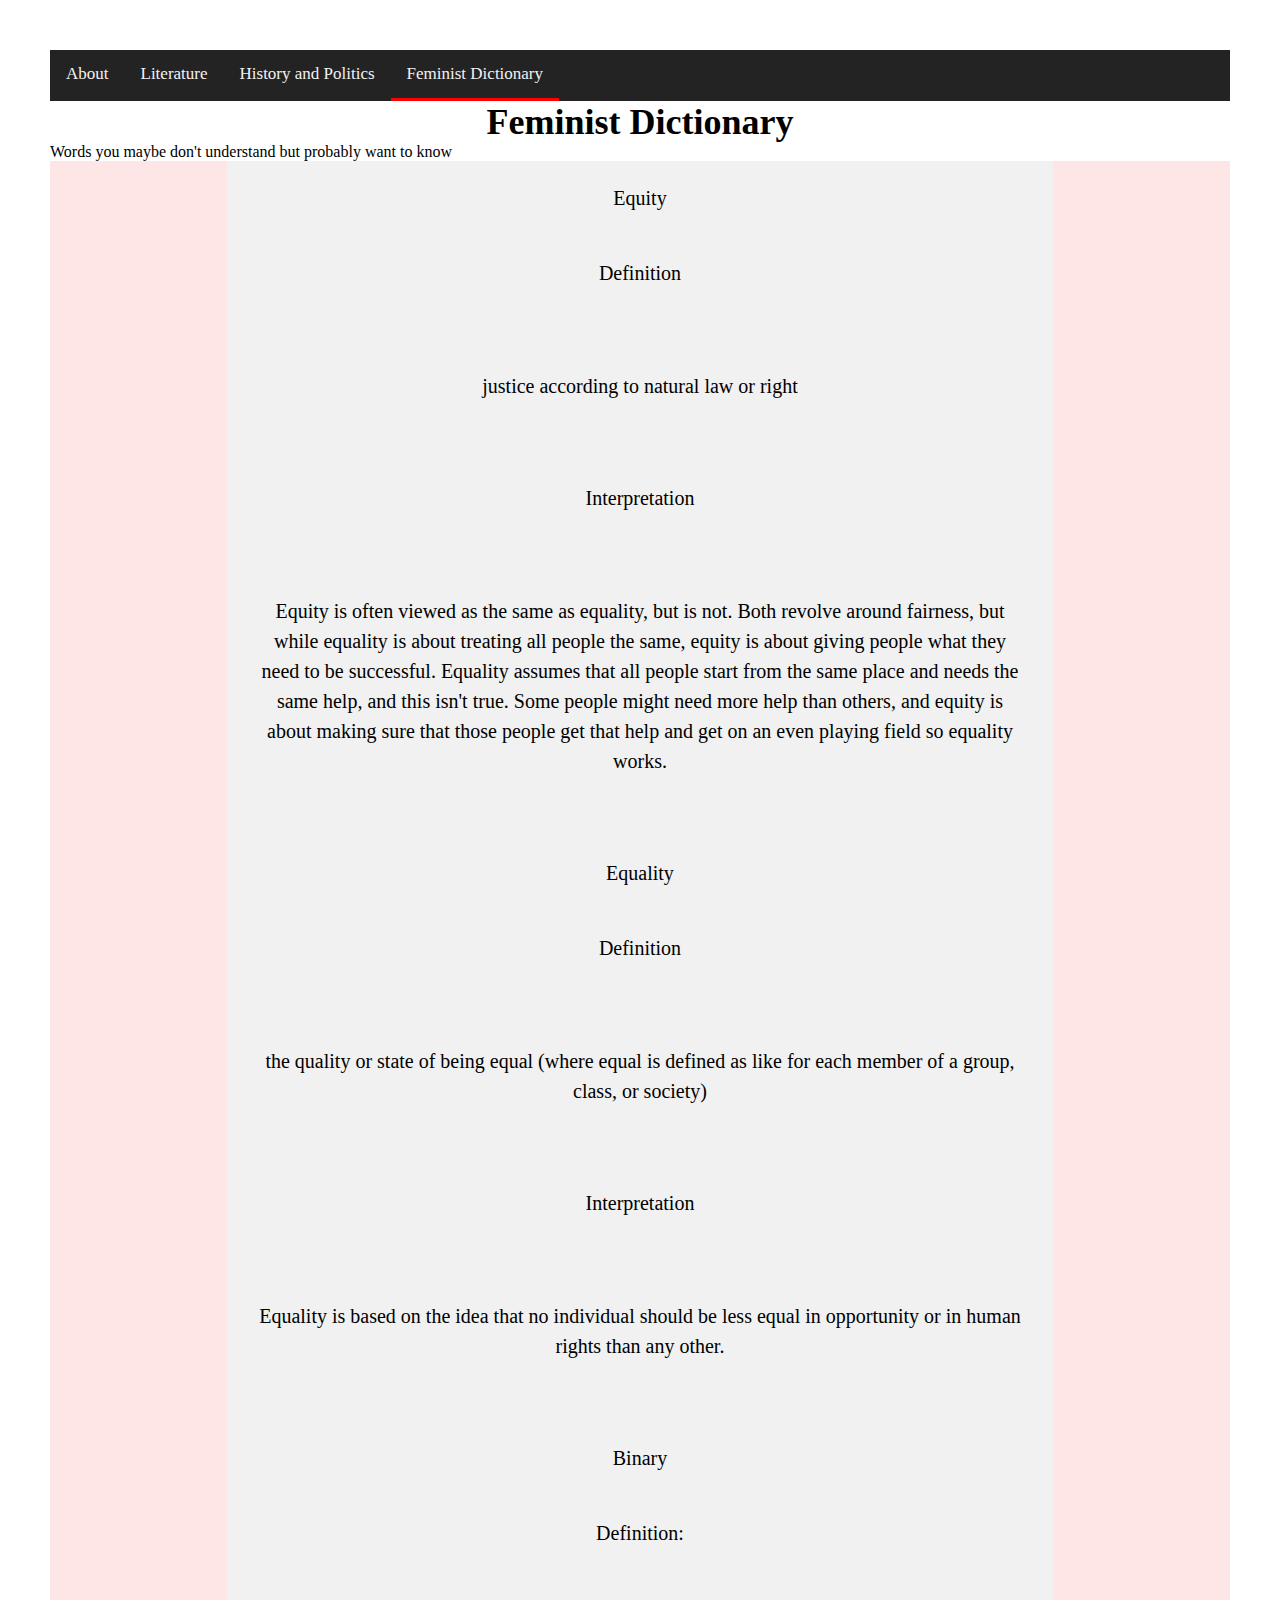
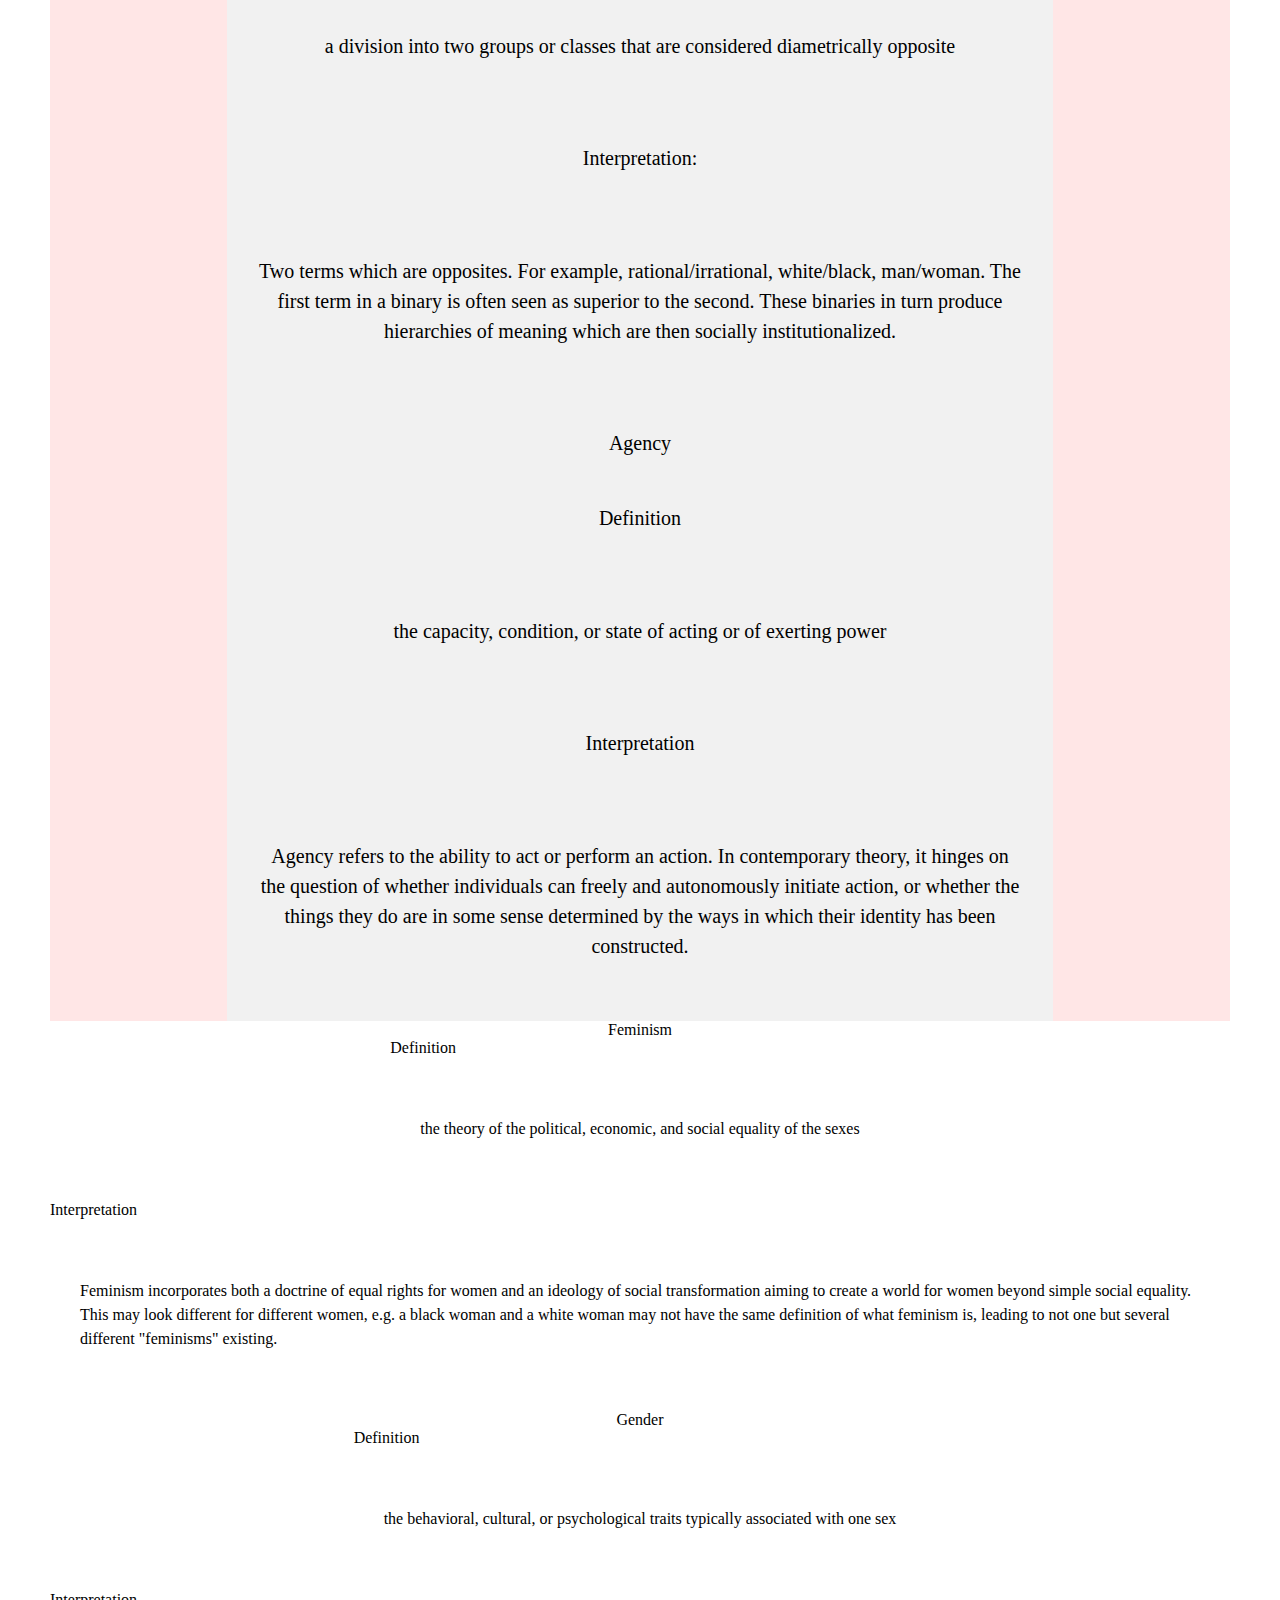
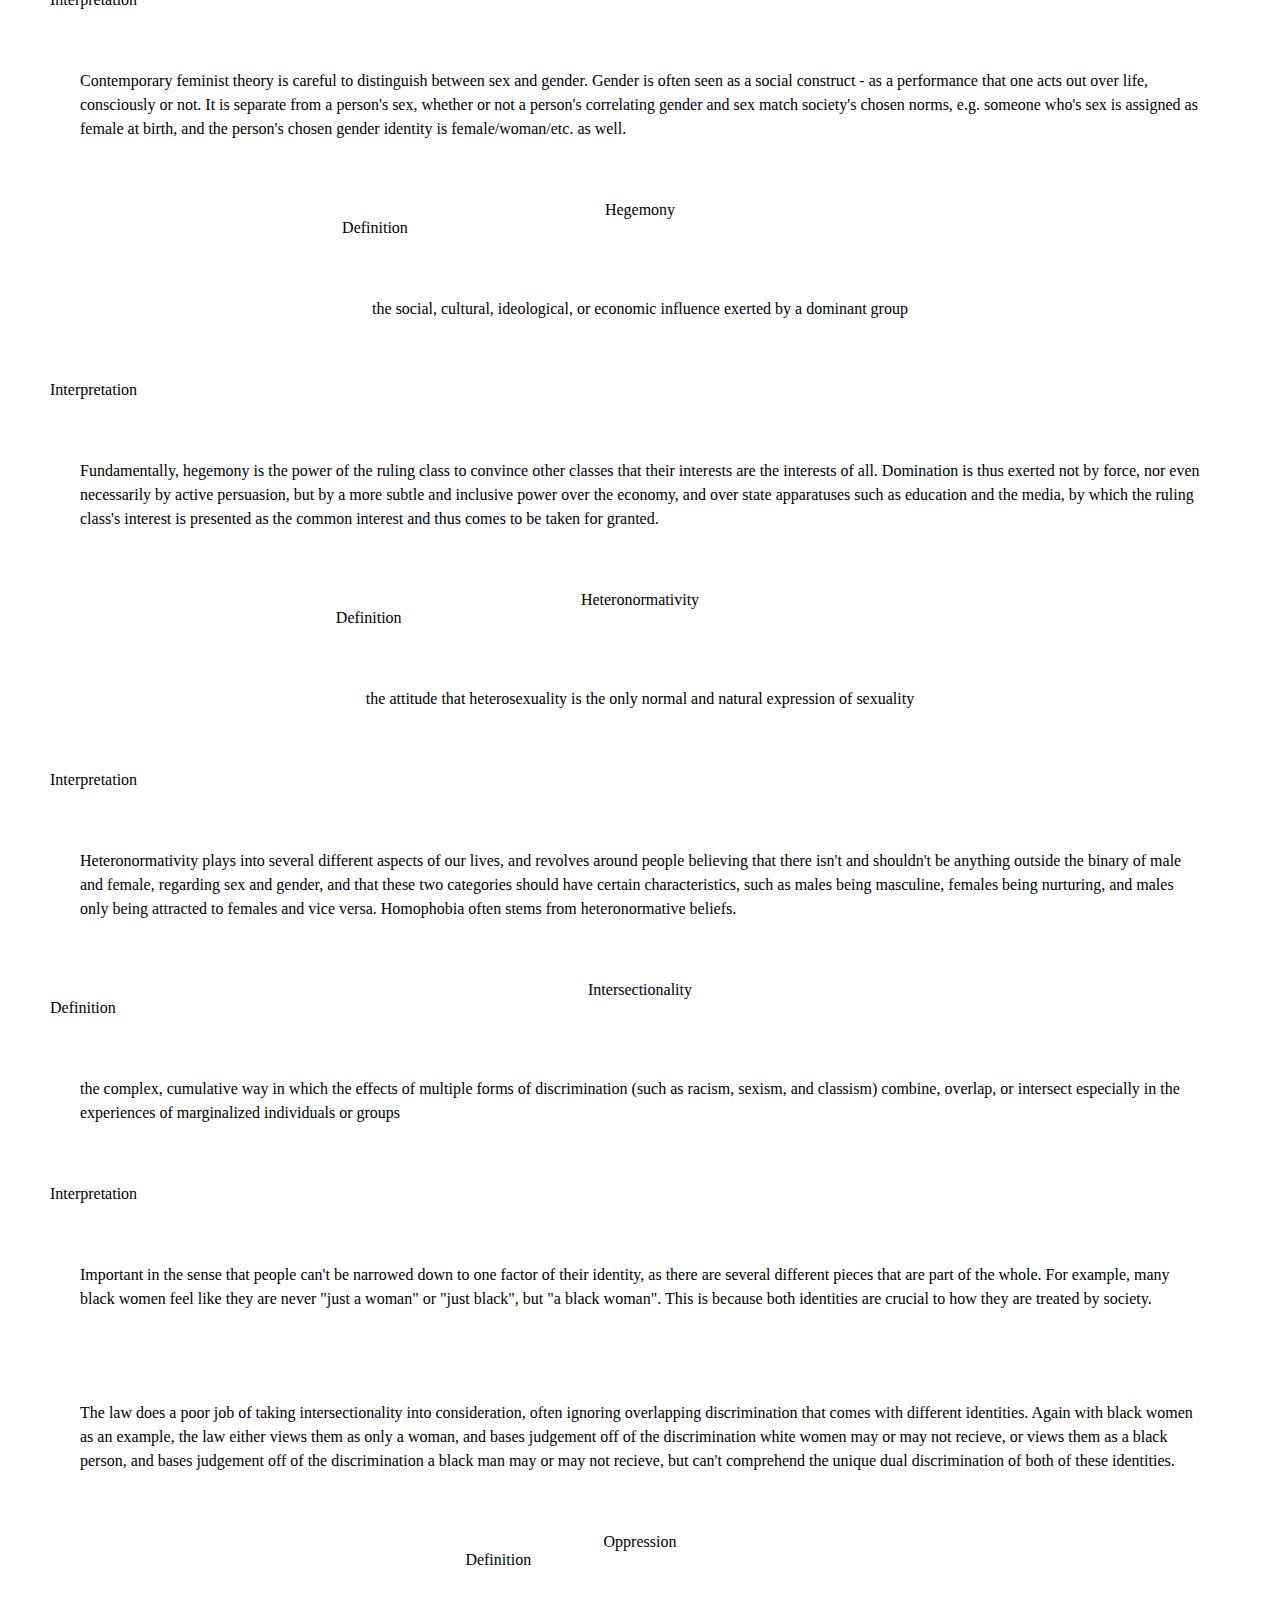
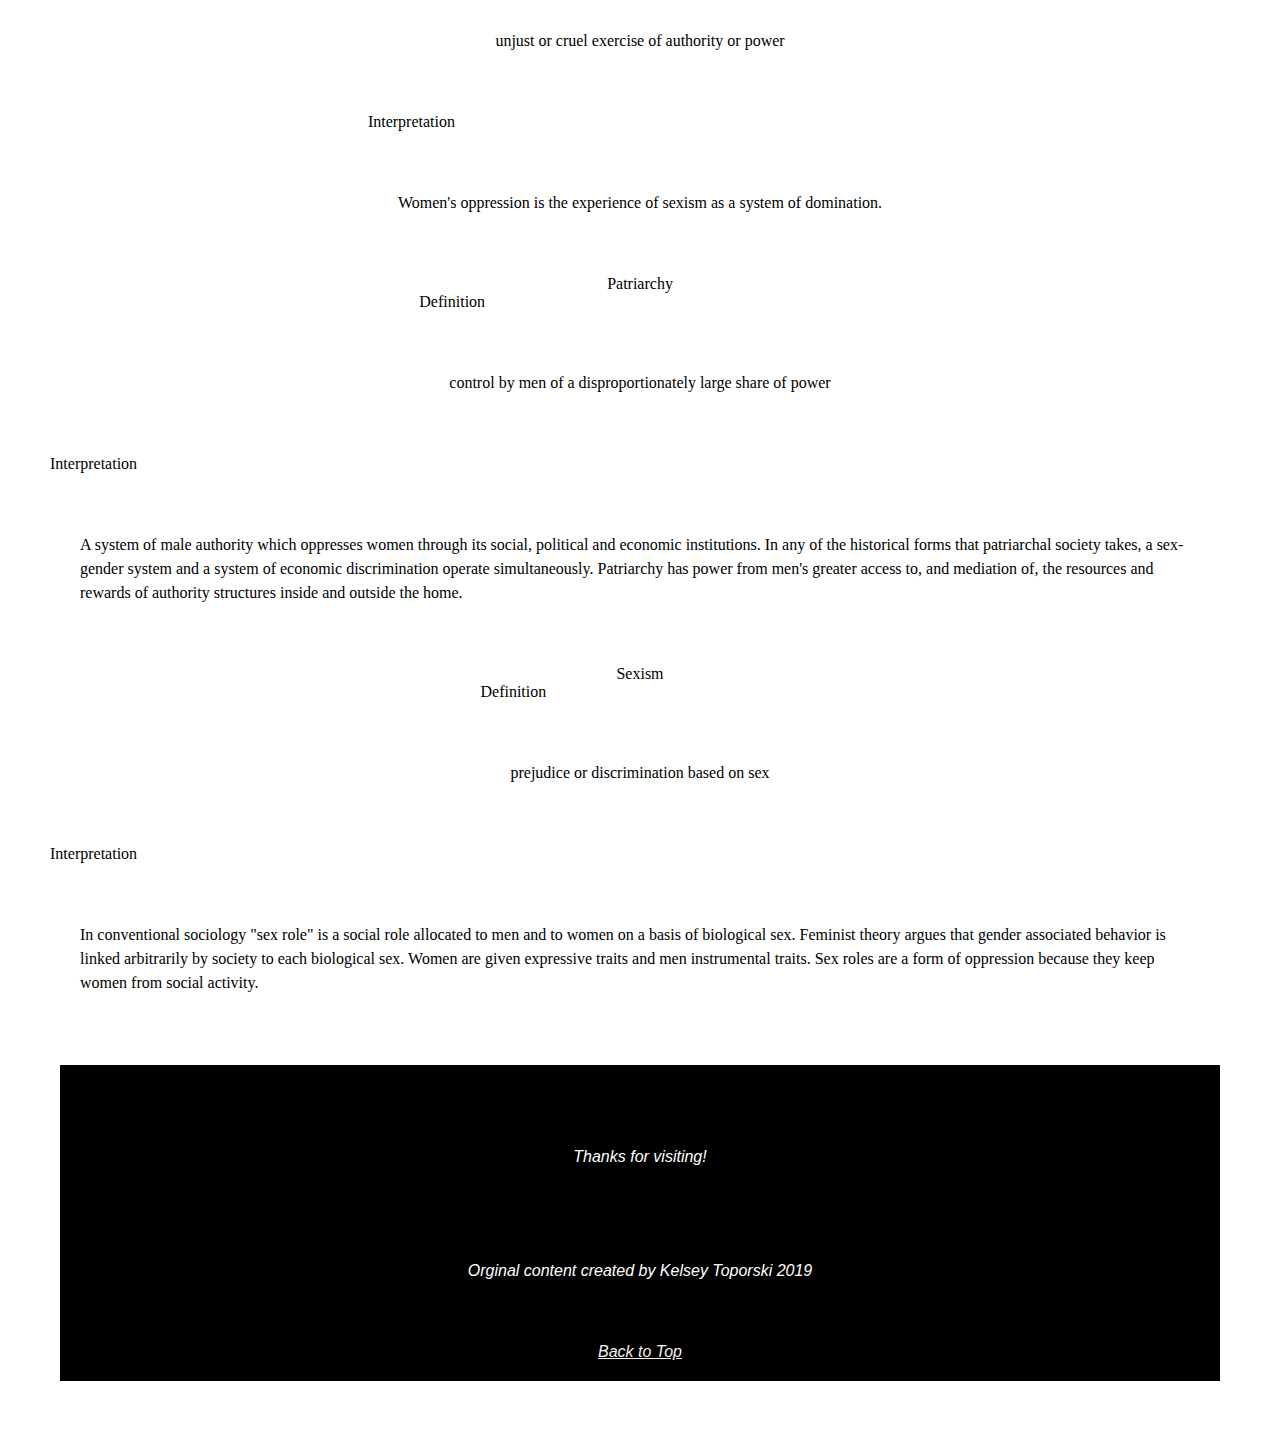
<file: femdict.html>
<!DOCTYPE html>
<html lang="en">
<head>
  <meta charset="UTF-8">

  <meta name="viewport" content="width=device-width, initial-scale=1.0">

  <!-- connects to the stylesheets -->
  <link rel="stylesheet" href="css/reset.css">
  <link rel="stylesheet" href="css/style.css">
  <!-- skip-link -->
  <a href="#main" class="skip">Skip to main content</a>

  <!-- connect to a Google font -->  
  <!-- connect to a Font Aweseom font -->
  <!-- connect to a favicon -->

  <title>Women's Web - Dictionary</title>
</head>

<body>
  <header>
    <nav>
      <div class="topnav">
        <li><a href="index.html">About</a></li>
        <li><a href="literature.html">Literature</a></li>
        <li><a href="history.html">History and Politics</a></li>
        <li><a class="active" href="femdict.html">Feminist Dictionary</a></li>
      </div>
  </nav>
      <!-- definitions from meriam webster -->
      <!-- interpretations from
            The Dictionary of Feminist Theory - Maggie Humm,
            Key Concepts In Post-Colonial Studies - Ashcroft, Bill, Gareth Griffiths, and Helen Tiffin,
            or myself -->
      <!-- interpretation of equity from https://everydayfeminism.com/2014/09/equality-is-not-enough/ -->

    <h1>Feminist Dictionary</h1>
    Words you maybe don't understand but probably want to know

  </header>

  <main>
  

      <!-- definitions from meriam webster -->
      <!-- interpretations from
            The Dictionary of Feminist Theory - Maggie Humm,
            Key Concepts In Post-Colonial Studies - Ashcroft, Bill, Gareth Griffiths, and Helen Tiffin,
            or myself -->
      <!-- interpretation of equity from https://everydayfeminism.com/2014/09/equality-is-not-enough/ -->
      <div class="flex-container">
        <div>
      <dl>
        <dt>Agency</dt>
        <dd>Definition
          <p>
            the capacity, condition, or state of acting or of exerting power
          </p>
        <dd>Interpretation
          <p>
            Agency refers to the ability to act or perform an action. In contemporary theory, it hinges on the question of whether individuals can freely and autonomously initiate action, or whether the things they do are in some sense determined by the ways in which their identity has been constructed.
          </p>
        </div>


        <div>
        <dt>Binary</dt>
        <dd>Definition:
          <p>
            a division into two groups or classes that are considered diametrically opposite
          </p></dd>
        <dd>Interpretation:
          <p>
            Two terms which are opposites. For example, rational/irrational, white/black, man/woman. The first term in a binary is often seen as superior to the second. These binaries in turn produce hierarchies of meaning which are then socially institutionalized.
          </p></dd>
        </div>
          
        <div>
        <dt>Equality</dt>
        <dd>Definition
          <p>
            the quality or state of being equal (where equal is defined as like for each member of a group, class, or society)
          </p></dd>
        <dd>Interpretation
          <p>
            Equality is based on the idea that no individual should be less equal in opportunity or in human rights than any other.
          </p></dd>
        </div>
          
        <div>
        <dt>Equity</dt>
        <dd>Definition
          <p>
            justice according to natural law or right
          </p></dd>
        <dd>Interpretation
          <p>
            Equity is often viewed as the same as equality, but is not. Both revolve around fairness, but while equality is about treating all people the same, equity is about giving people what they need to be successful. Equality assumes that all people start from the same place and needs the same help, and this isn't true. Some people might need more help than others, and equity is about making sure that those people get that help and get on an even playing field so equality works.
          </p></dd>
        </div>

      </div>
          
        <dt>Feminism</dt>
        <dd>Definition
          <p>
            the theory of the political, economic, and social equality of the sexes
          </p></dd>
        <dd>Interpretation
          <p>
            Feminism incorporates both a doctrine of equal rights for women and an ideology of social transformation aiming to create a world for women beyond simple social equality. This may look different for different women, e.g. a black woman and a white woman may not have the same definition of what feminism is, leading to not one but several different "feminisms" existing.
          </p></dd>
       
          
        <dt>Gender</dt>
        <dd>Definition
          <p>
            the behavioral, cultural, or psychological traits typically associated with one sex
          </p></dd>
        <dd>Interpretation
          <p>
            Contemporary feminist theory is careful to distinguish between sex and gender. Gender is often seen as a social construct - as a performance that one acts out over life, consciously or not. It is separate from a person's sex, whether or not a person's correlating gender and sex match society's chosen norms, e.g. someone who's sex is assigned as female at birth, and the person's chosen gender identity is female/woman/etc. as well.
          </p></dd>
        
          
        <dt>Hegemony</dt>
        <dd>Definition
          <p>
            the social, cultural, ideological, or economic influence exerted by a dominant group
          </p></dd>
        <dd>Interpretation
          <p>
            Fundamentally, hegemony is the power of the ruling class to convince other classes that their interests are the interests of all.  Domination is thus exerted not by force, nor even necessarily by active persuasion, but by a more subtle and inclusive power over the economy, and over state apparatuses such as education and the media, by which the ruling class's interest is presented as the common interest and thus comes to be taken for granted.
          </p></dd>
       
          
        <dt>Heteronormativity</dt>
        <dd>Definition
          <p>
            the attitude that heterosexuality is the only normal and natural expression of sexuality
          </p></dd>
        <dd>Interpretation
          <p>
            Heteronormativity plays into several different aspects of our lives, and revolves around people believing that there isn't and shouldn't be anything outside the binary of male and female, regarding sex and gender, and that these two categories should have certain characteristics, such as males being masculine, females being nurturing, and males only being attracted to females and vice versa. Homophobia often stems from heteronormative beliefs.
          </p></dd>
        
          
        <dt>Intersectionality</dt>
        <dd>Definition
          <p>
            the complex, cumulative way in which the effects of multiple forms of discrimination (such as racism, sexism, and classism) combine, overlap, or intersect especially in the experiences of marginalized individuals or groups
          </p></dd>
        <dd>Interpretation
          <p>
            Important in the sense that people can't be narrowed down to one factor of their identity, as there are several different pieces that are part of the whole. For example, many black women feel like they are never "just a woman" or "just black", but "a black woman". This is because both identities are crucial to how they are treated by society.
          </p>
          <p>
            The law does a poor job of taking intersectionality into consideration, often ignoring overlapping discrimination that comes with different identities. Again with black women as an example, the law either views them as only a woman, and bases judgement off of the discrimination white women may or may not recieve, or views them as a black person, and bases judgement off of the discrimination a black man may or may not recieve, but can't comprehend the unique dual discrimination of both of these identities.
          </p></dd>
           
          
        <dt>Oppression</dt>
        <dd>Definition
          <p>
            unjust or cruel exercise of authority or power
          </p></dd>
        <dd>Interpretation
          <p>
            Women's oppression is the experience of sexism as a system of domination.
          </p></dd>
       
          
        <dt>Patriarchy</dt>
        <dd>Definition
          <p>
            control by men of a disproportionately large share of power
          </p></dd>
        <dd>Interpretation
          <p>
            A system of male authority which oppresses women through its social, political and economic institutions. In any of the historical forms that patriarchal society takes, a sex-gender system and a system of economic discrimination operate simultaneously. Patriarchy has power from men's greater access to, and mediation of, the resources and rewards of authority structures inside and outside the home.
          </p></dd>
             
          
        <dt>Sexism</dt>
        <dd>Definition
          <p>
            prejudice or discrimination based on sex
          </p></dd>
        <dd>Interpretation
          <p>
            In conventional sociology "sex role" is a social role allocated to men and to women on a basis of biological sex. Feminist theory argues that gender associated behavior is linked arbitrarily by society to each biological sex. Women are given expressive traits and men instrumental traits. Sex roles are a form of oppression because they keep women from social activity.
          </p></dd>
      </dl>

    </main>

    <footer>
      <p class="thanks">
        Thanks for visiting! <i class="far fa-grin"></i>
      </p>
      <p>Orginal content created by Kelsey Toporski 2019</p>

      <a href="#top" class="tops">Back to Top</a>
    </footer>

</body>
</html>
</file>
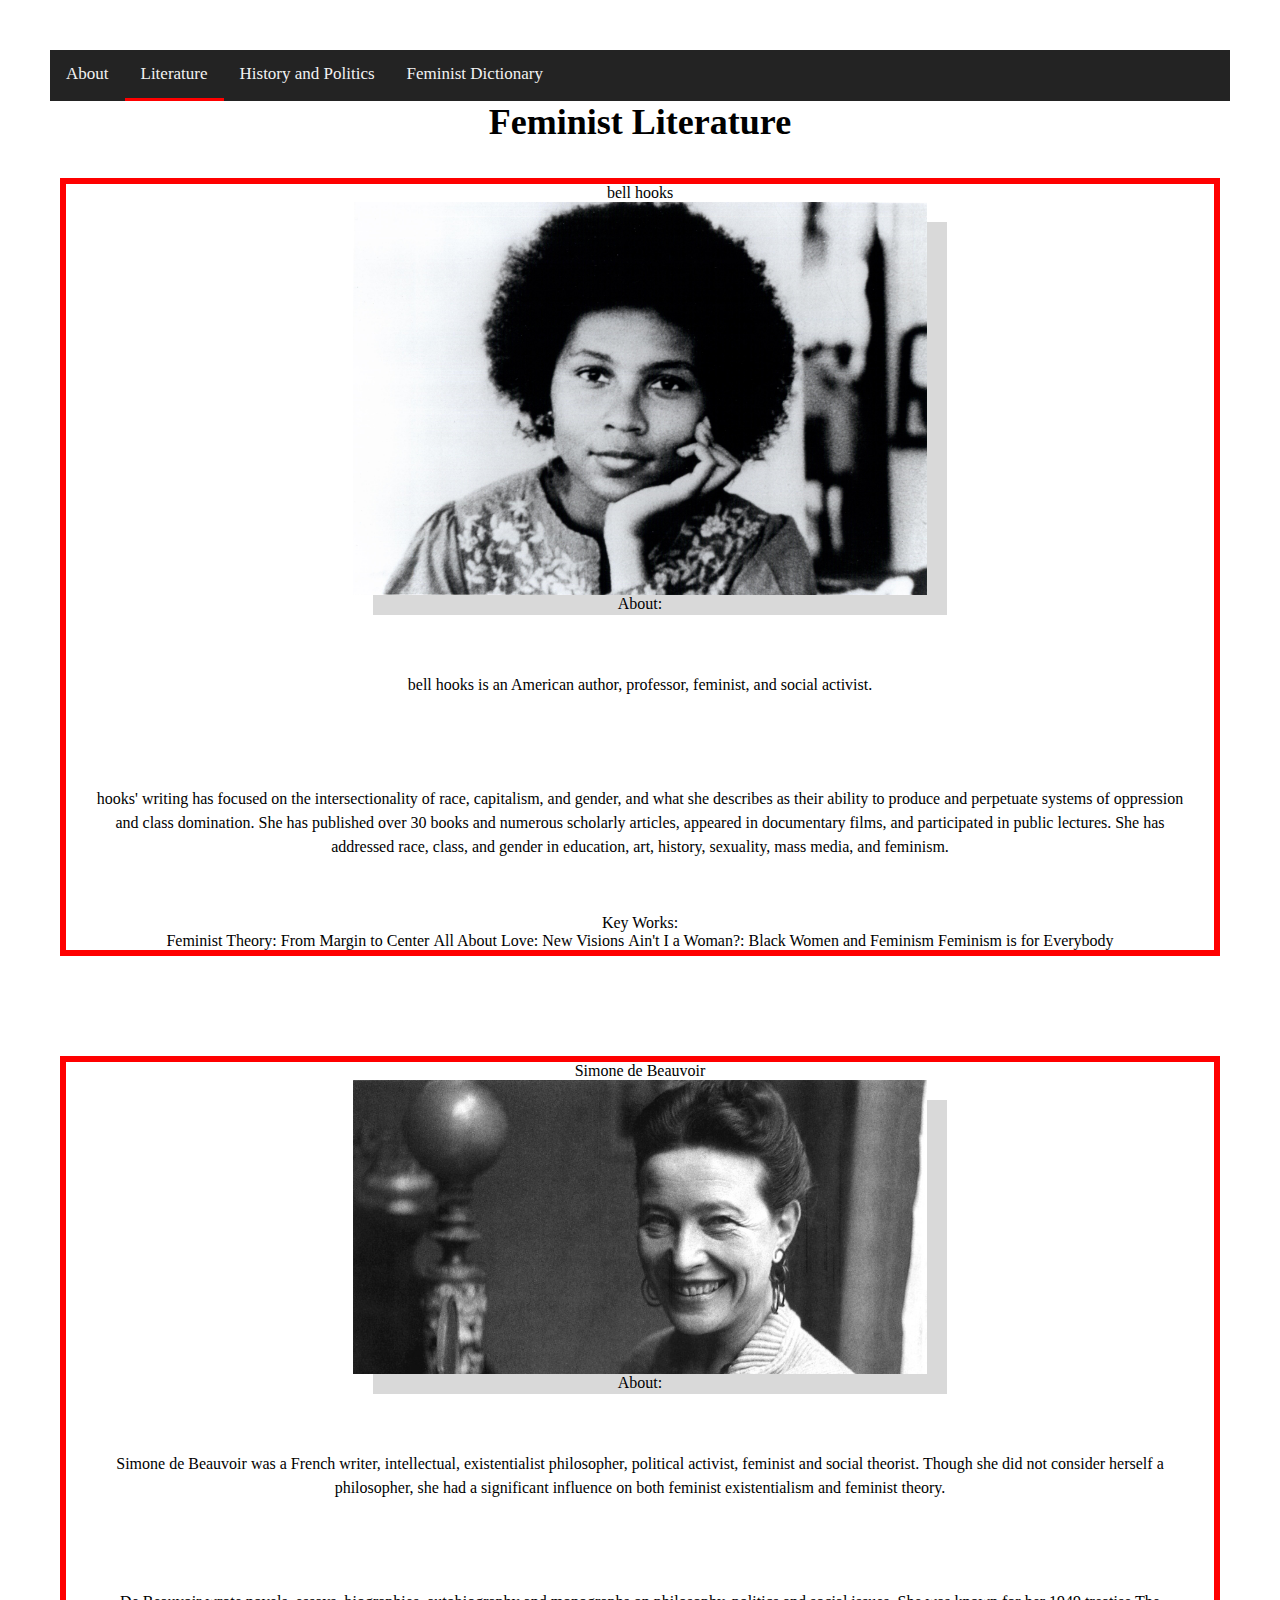
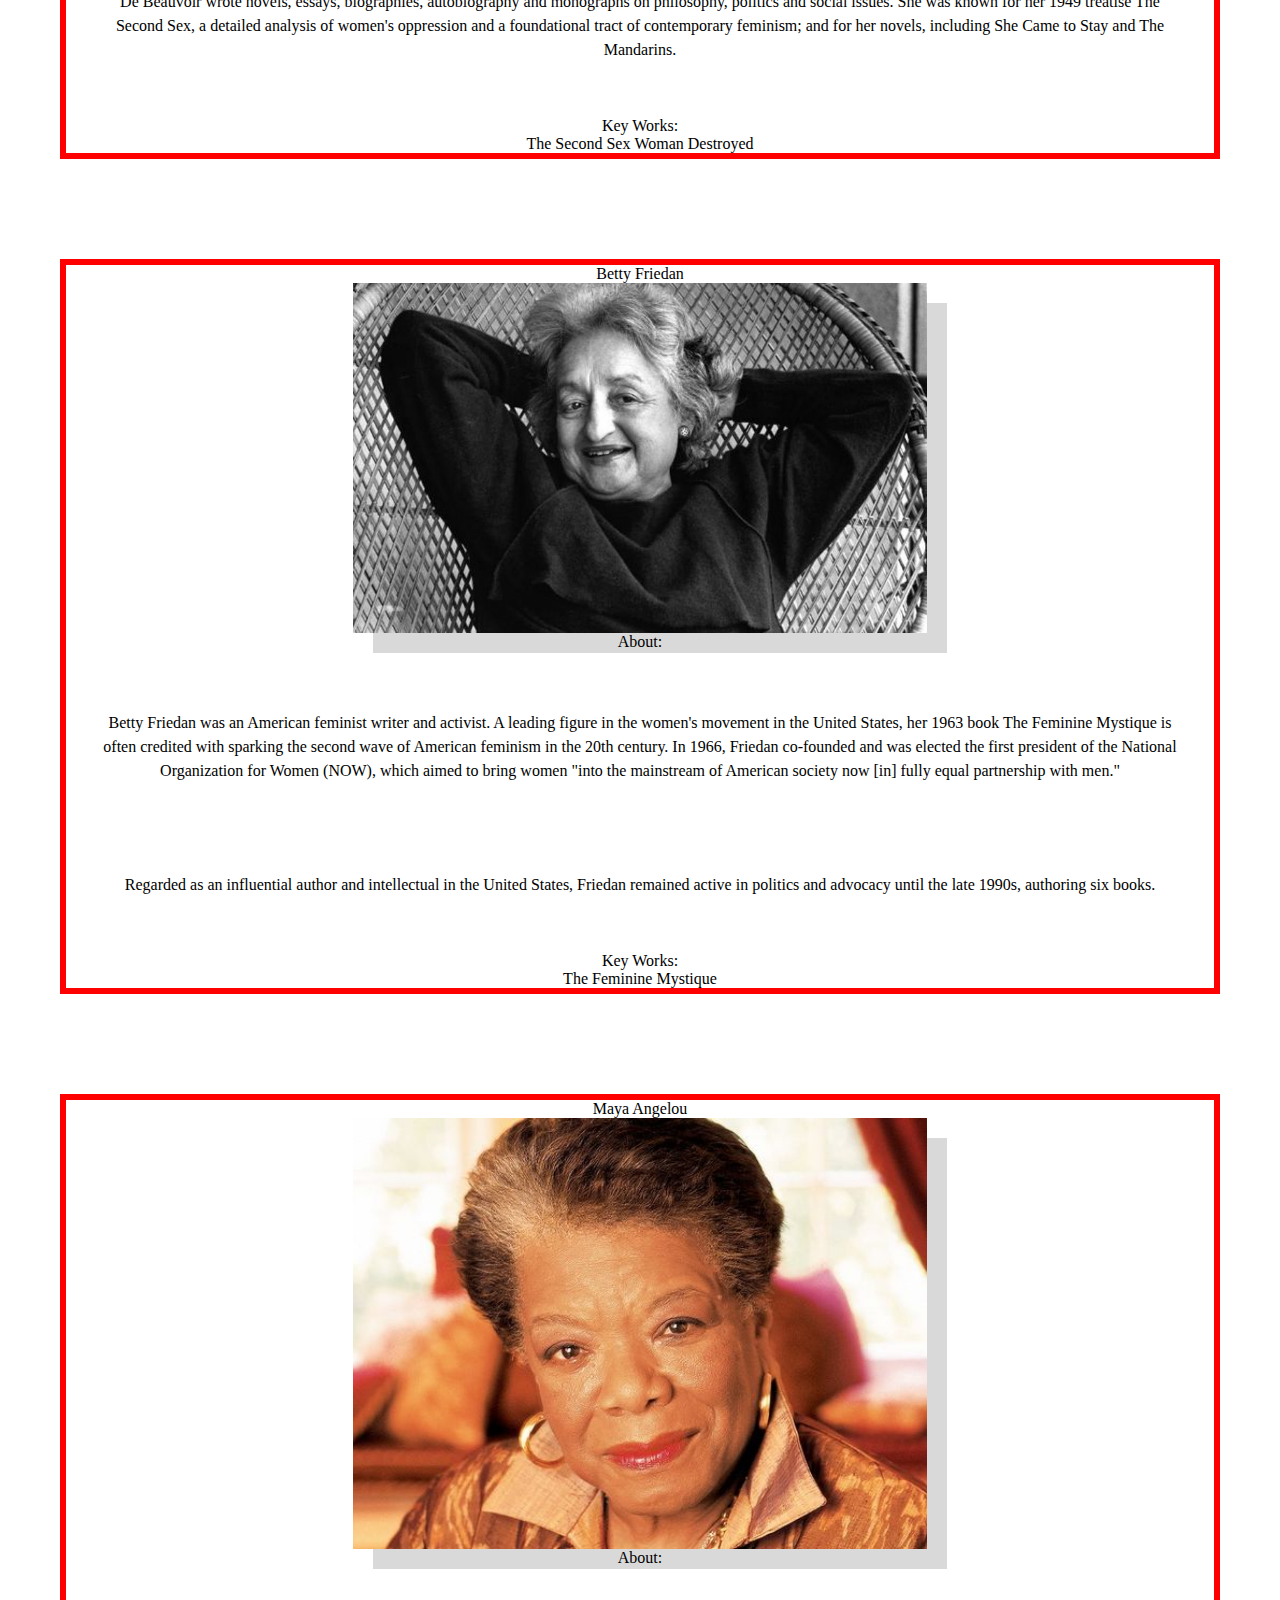
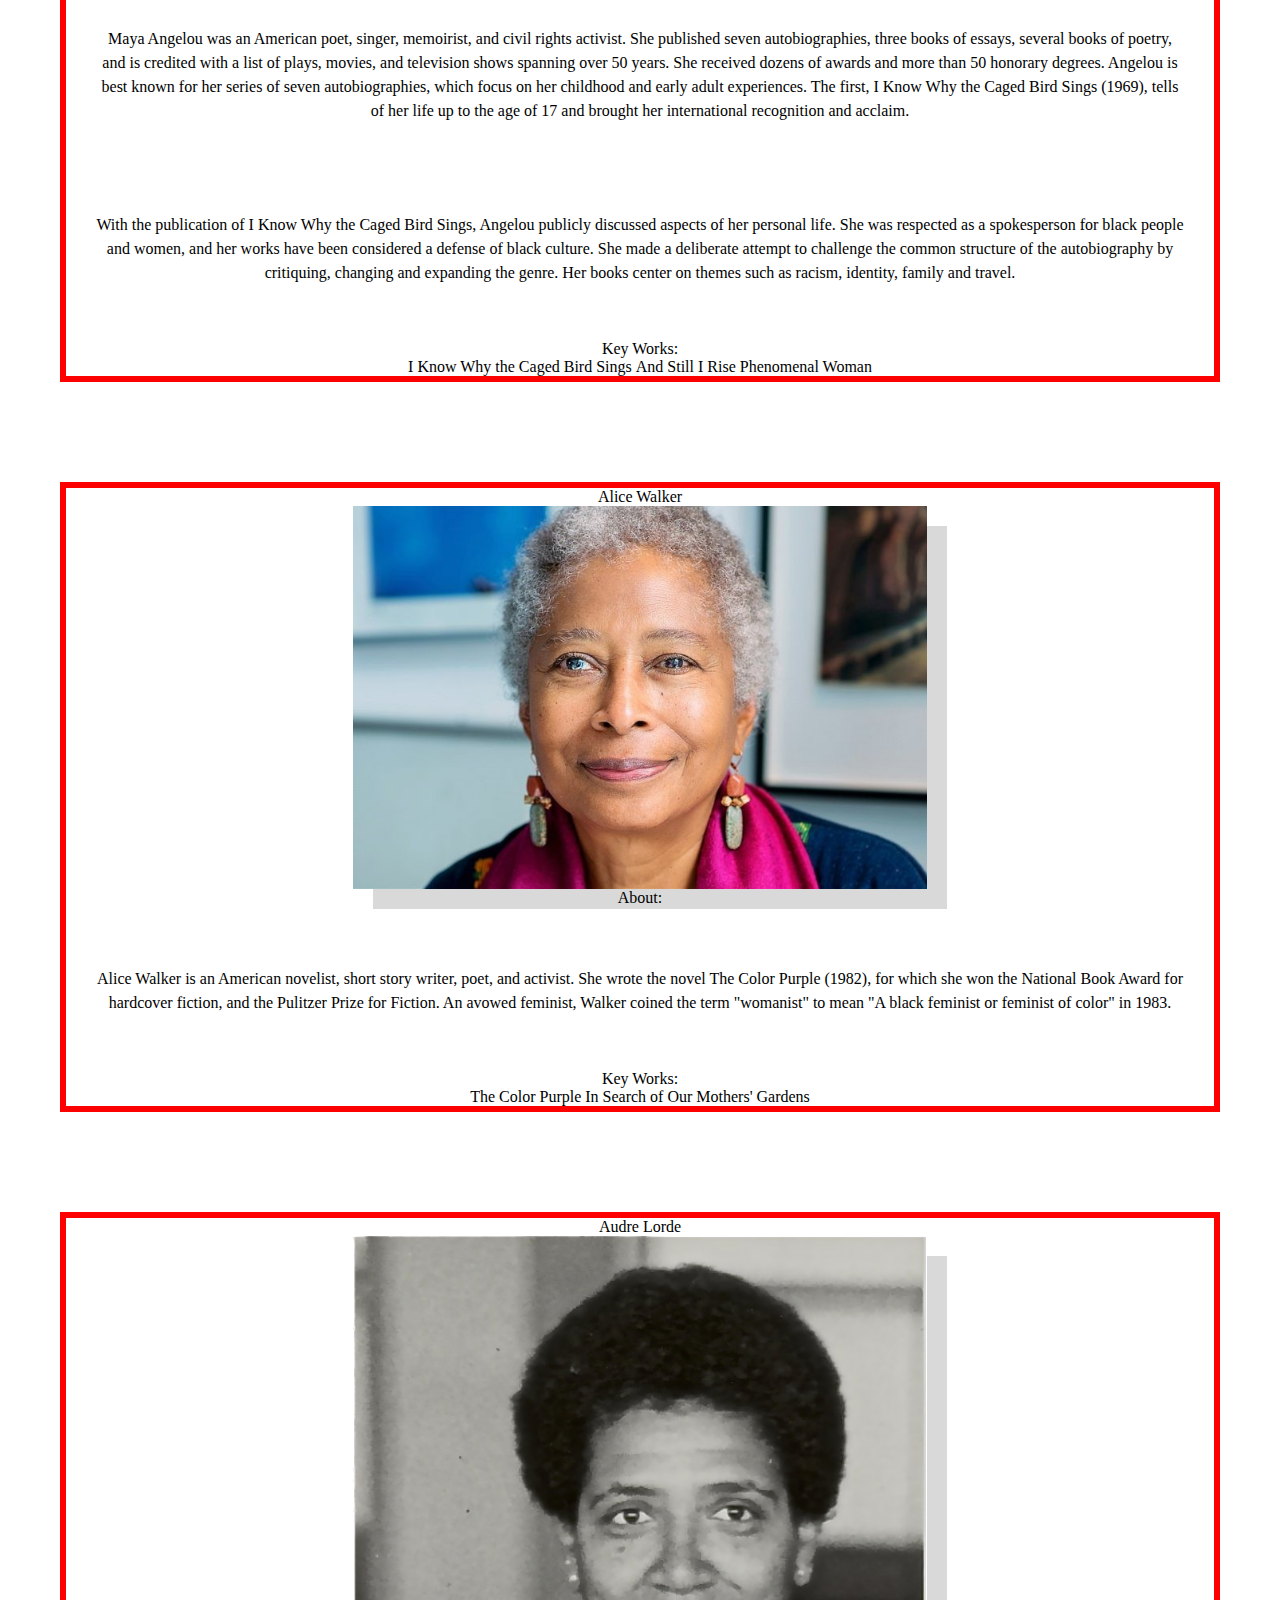
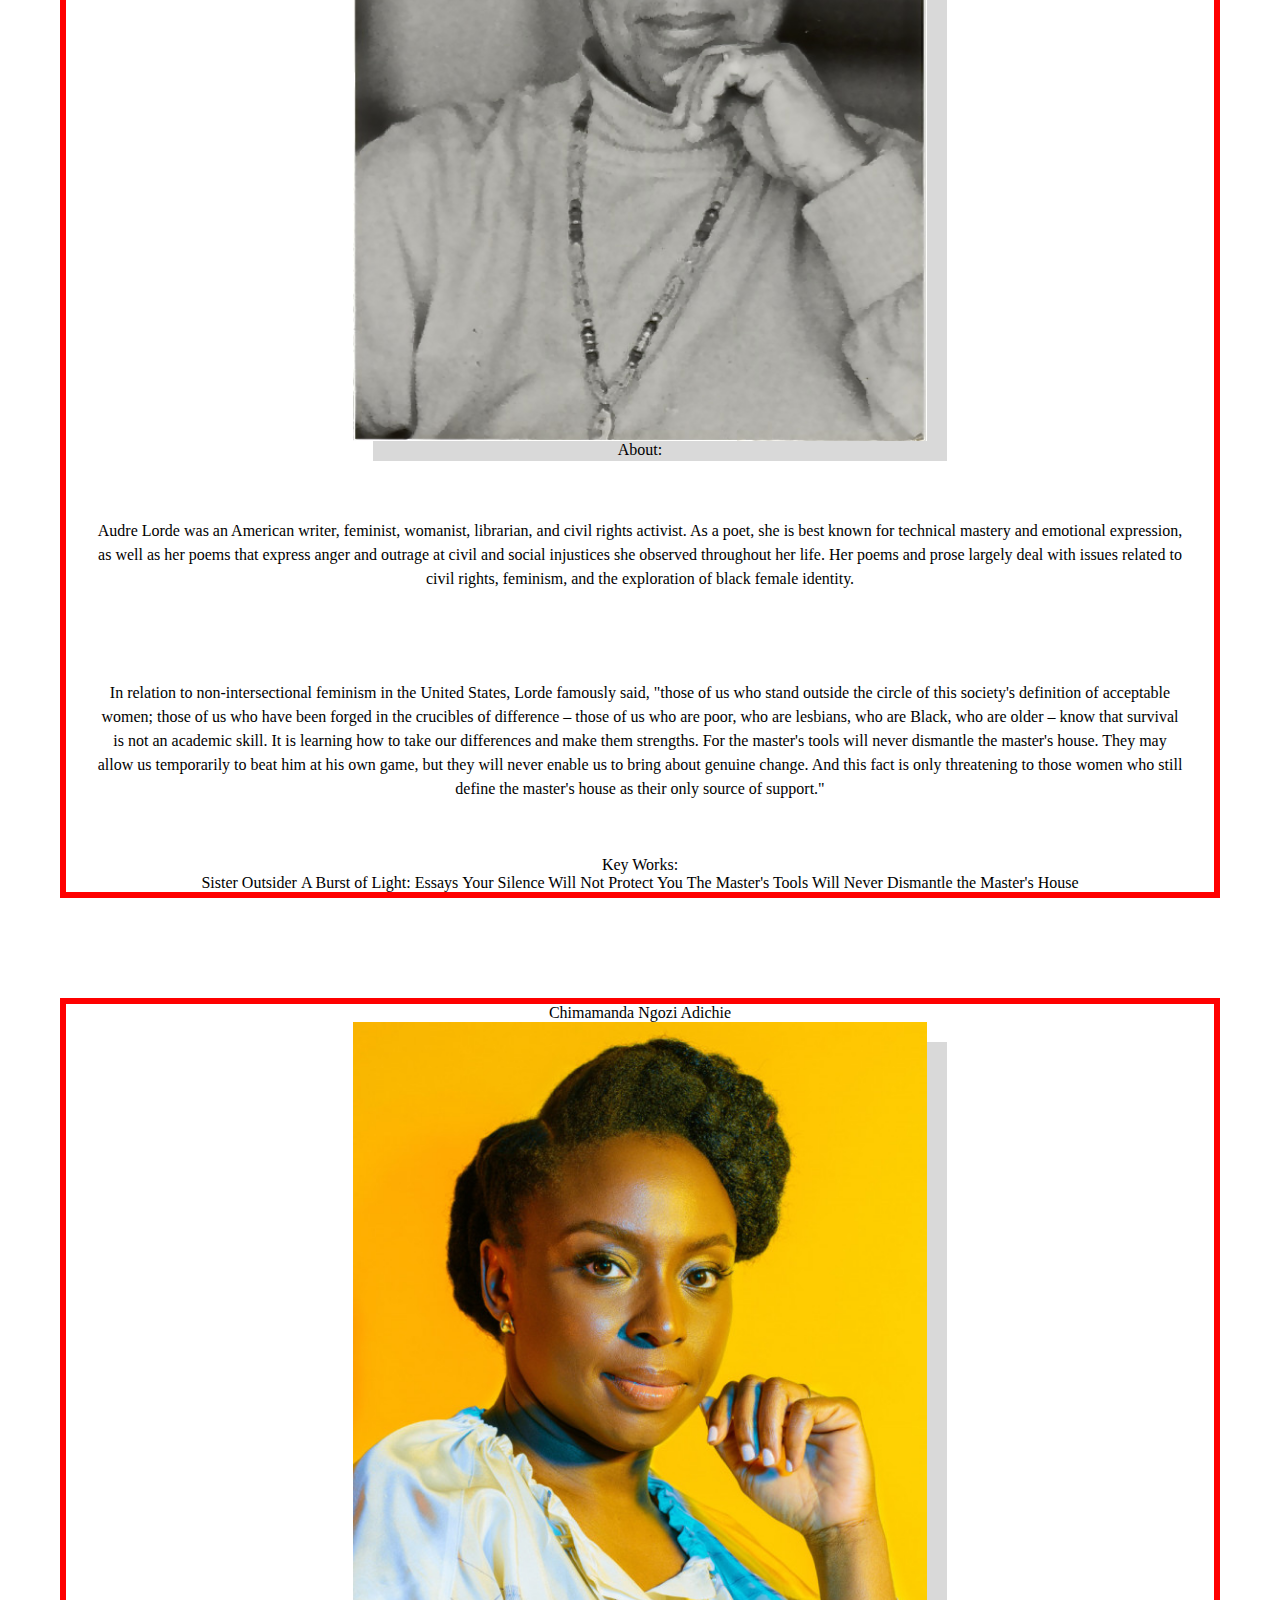
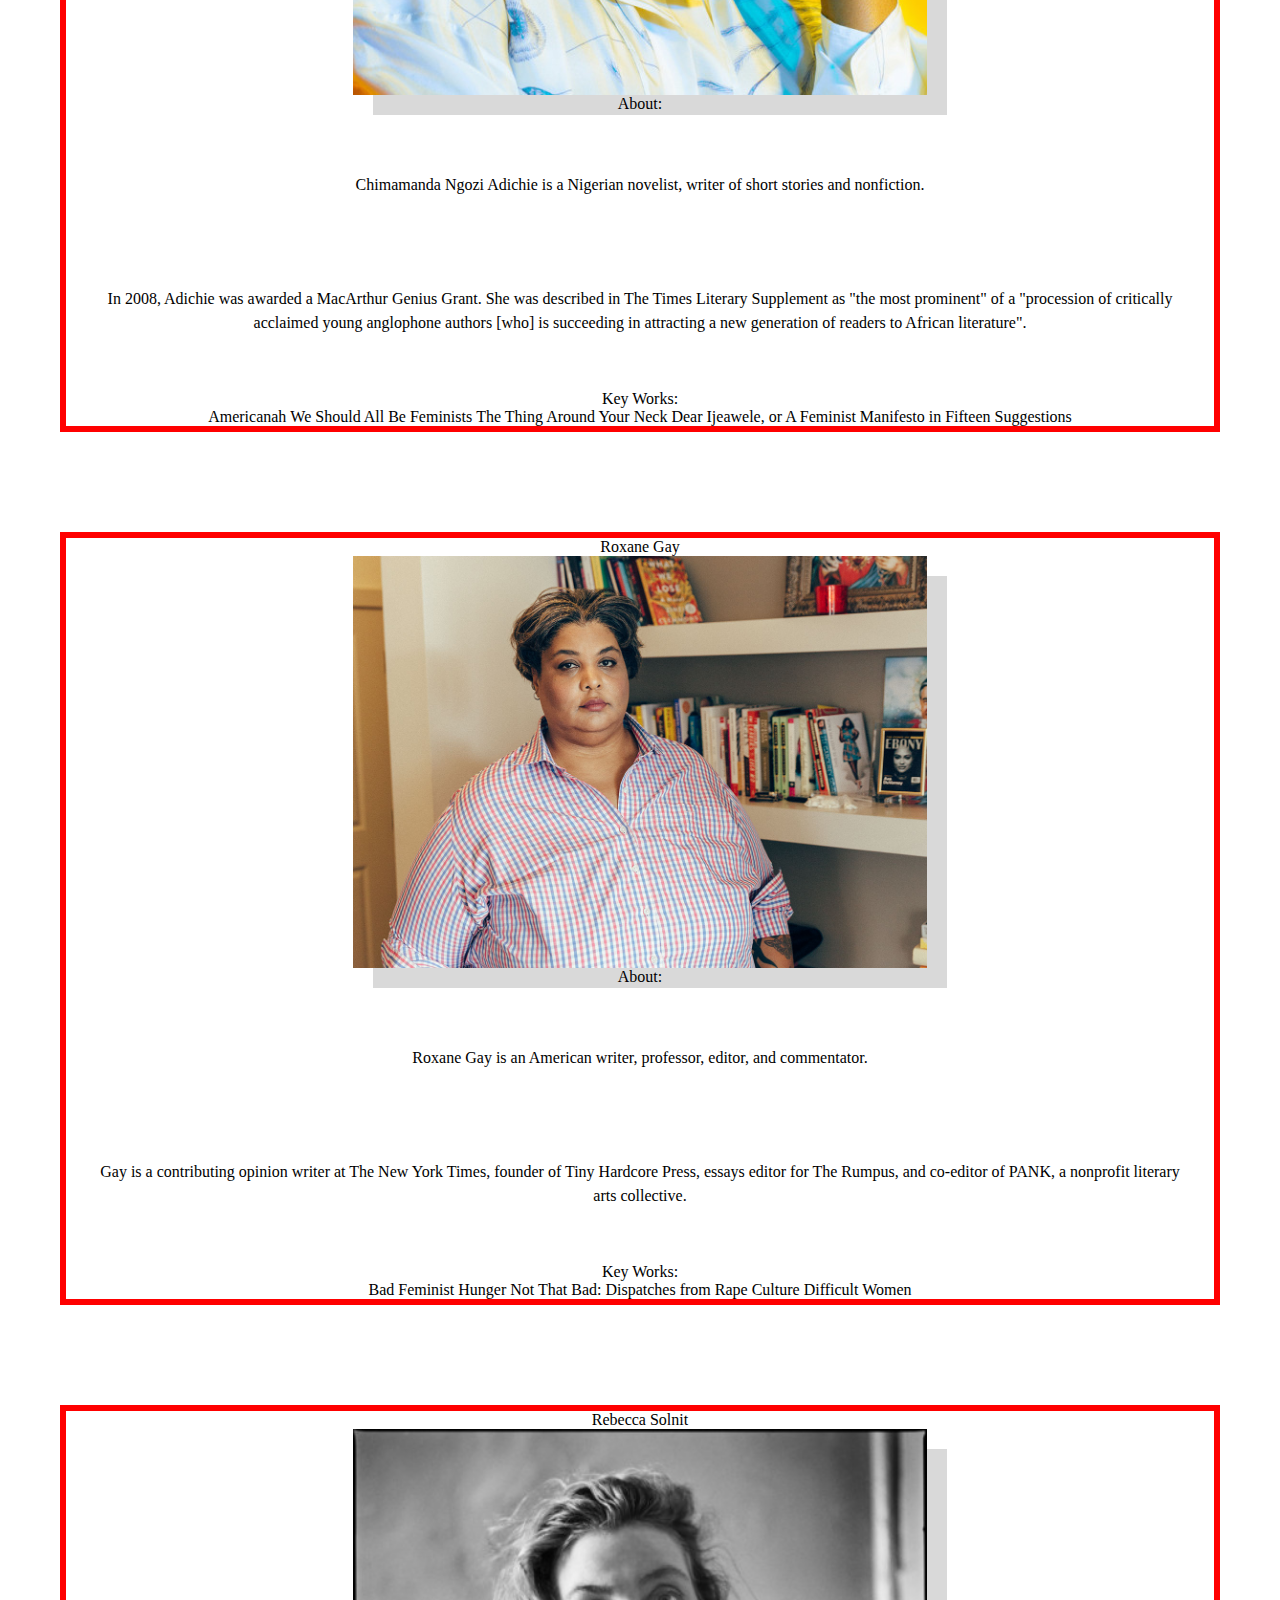
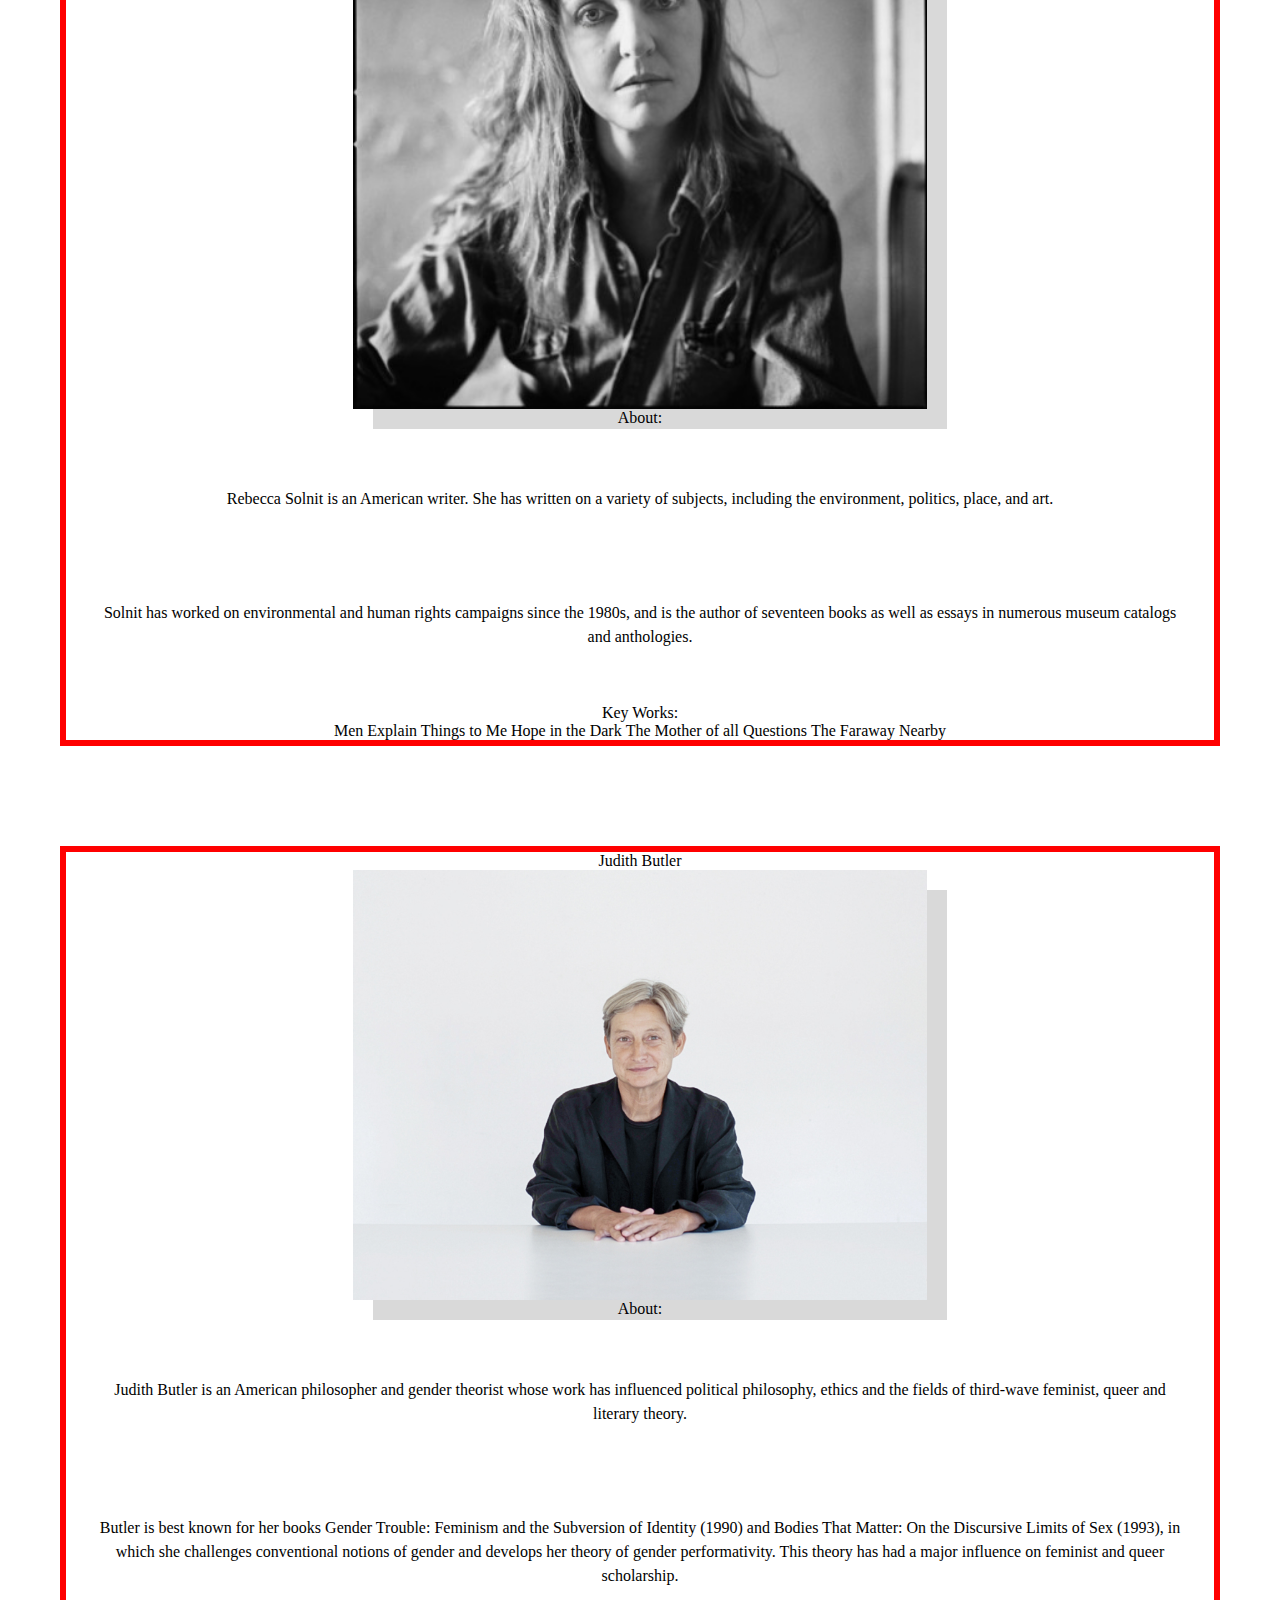
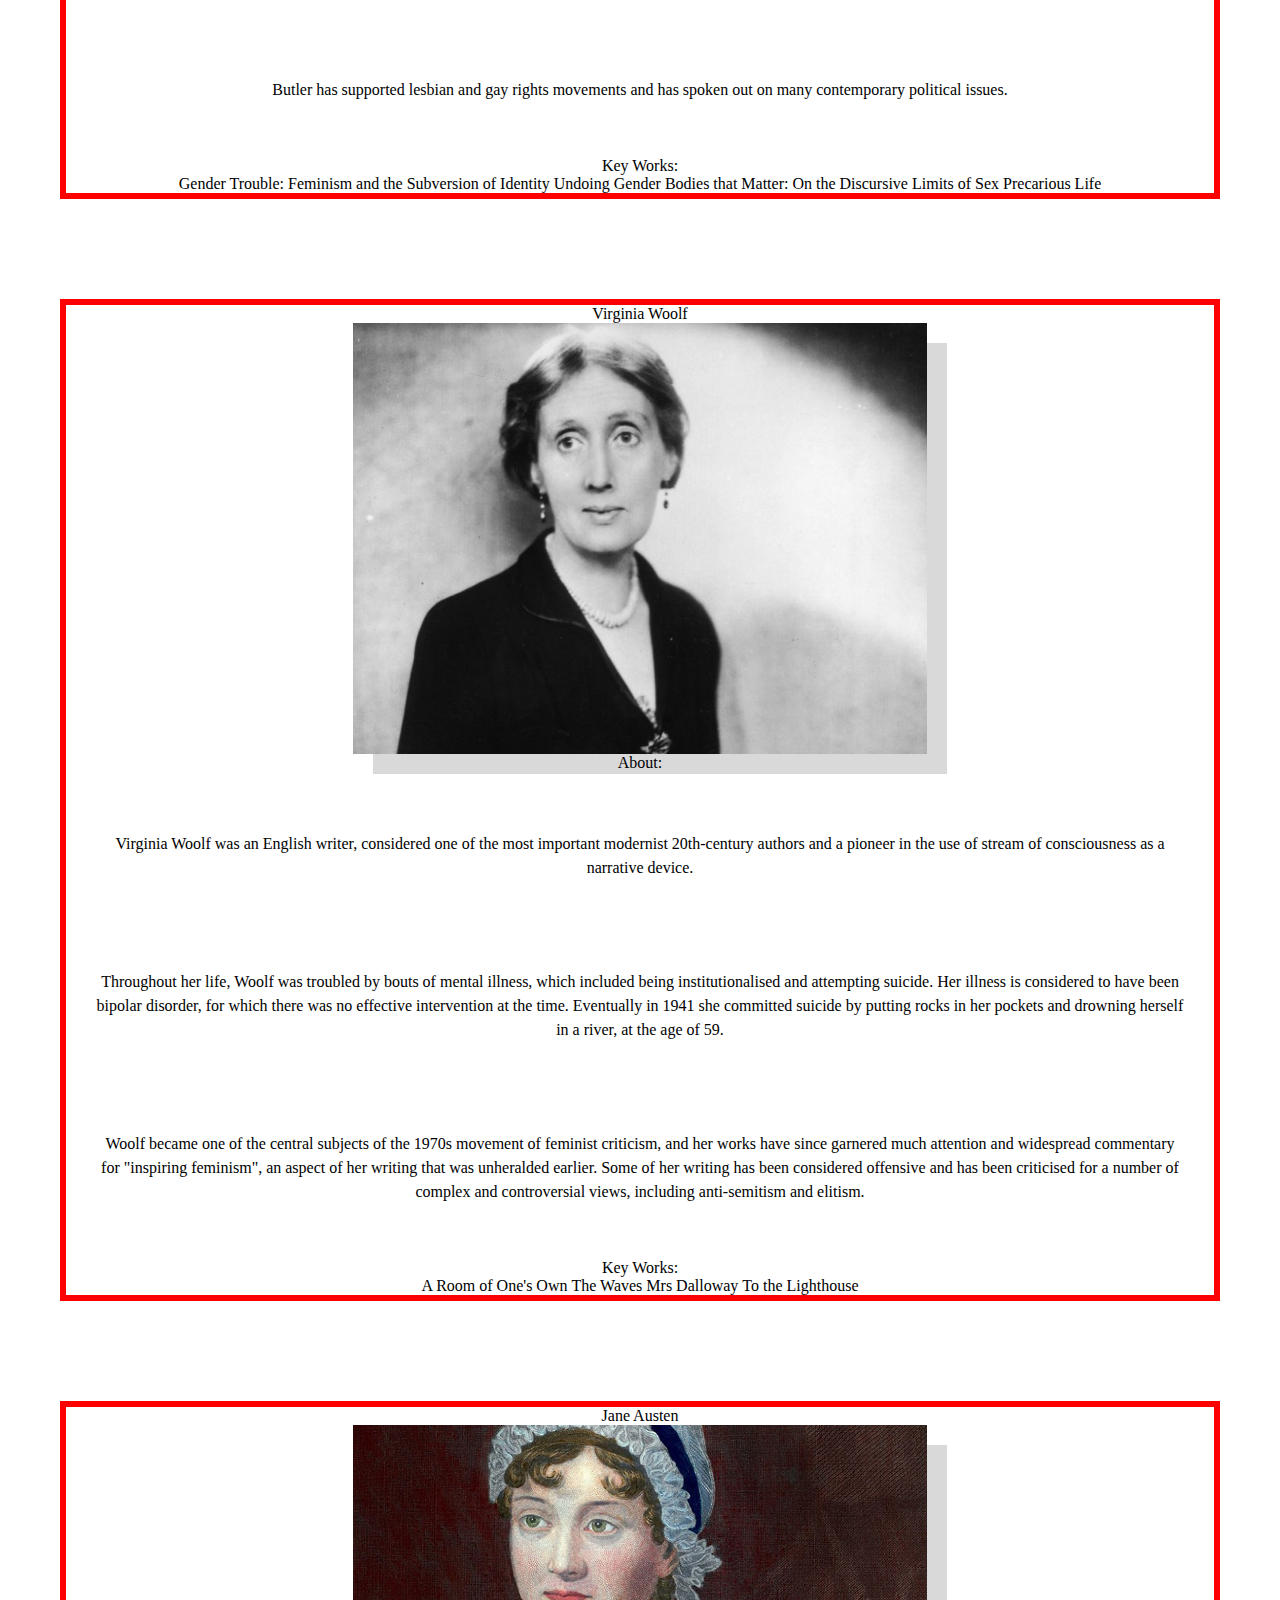
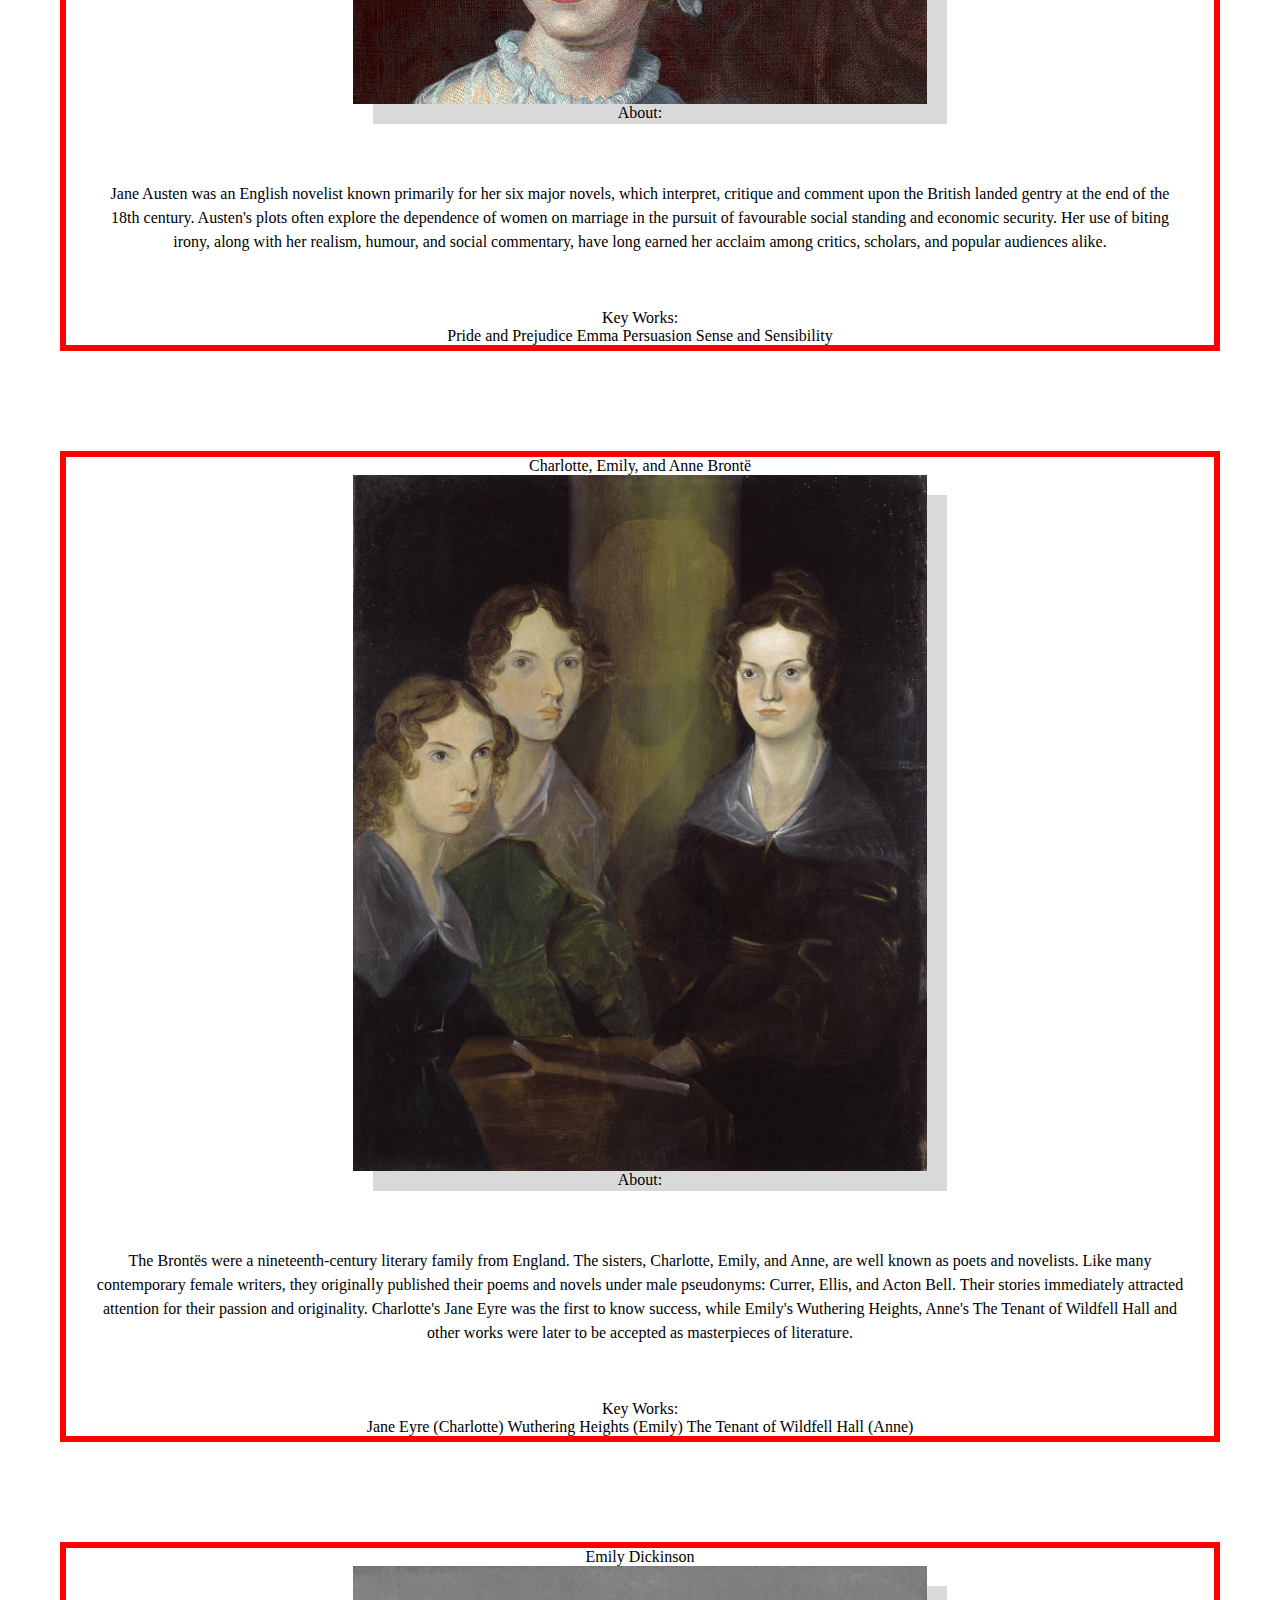
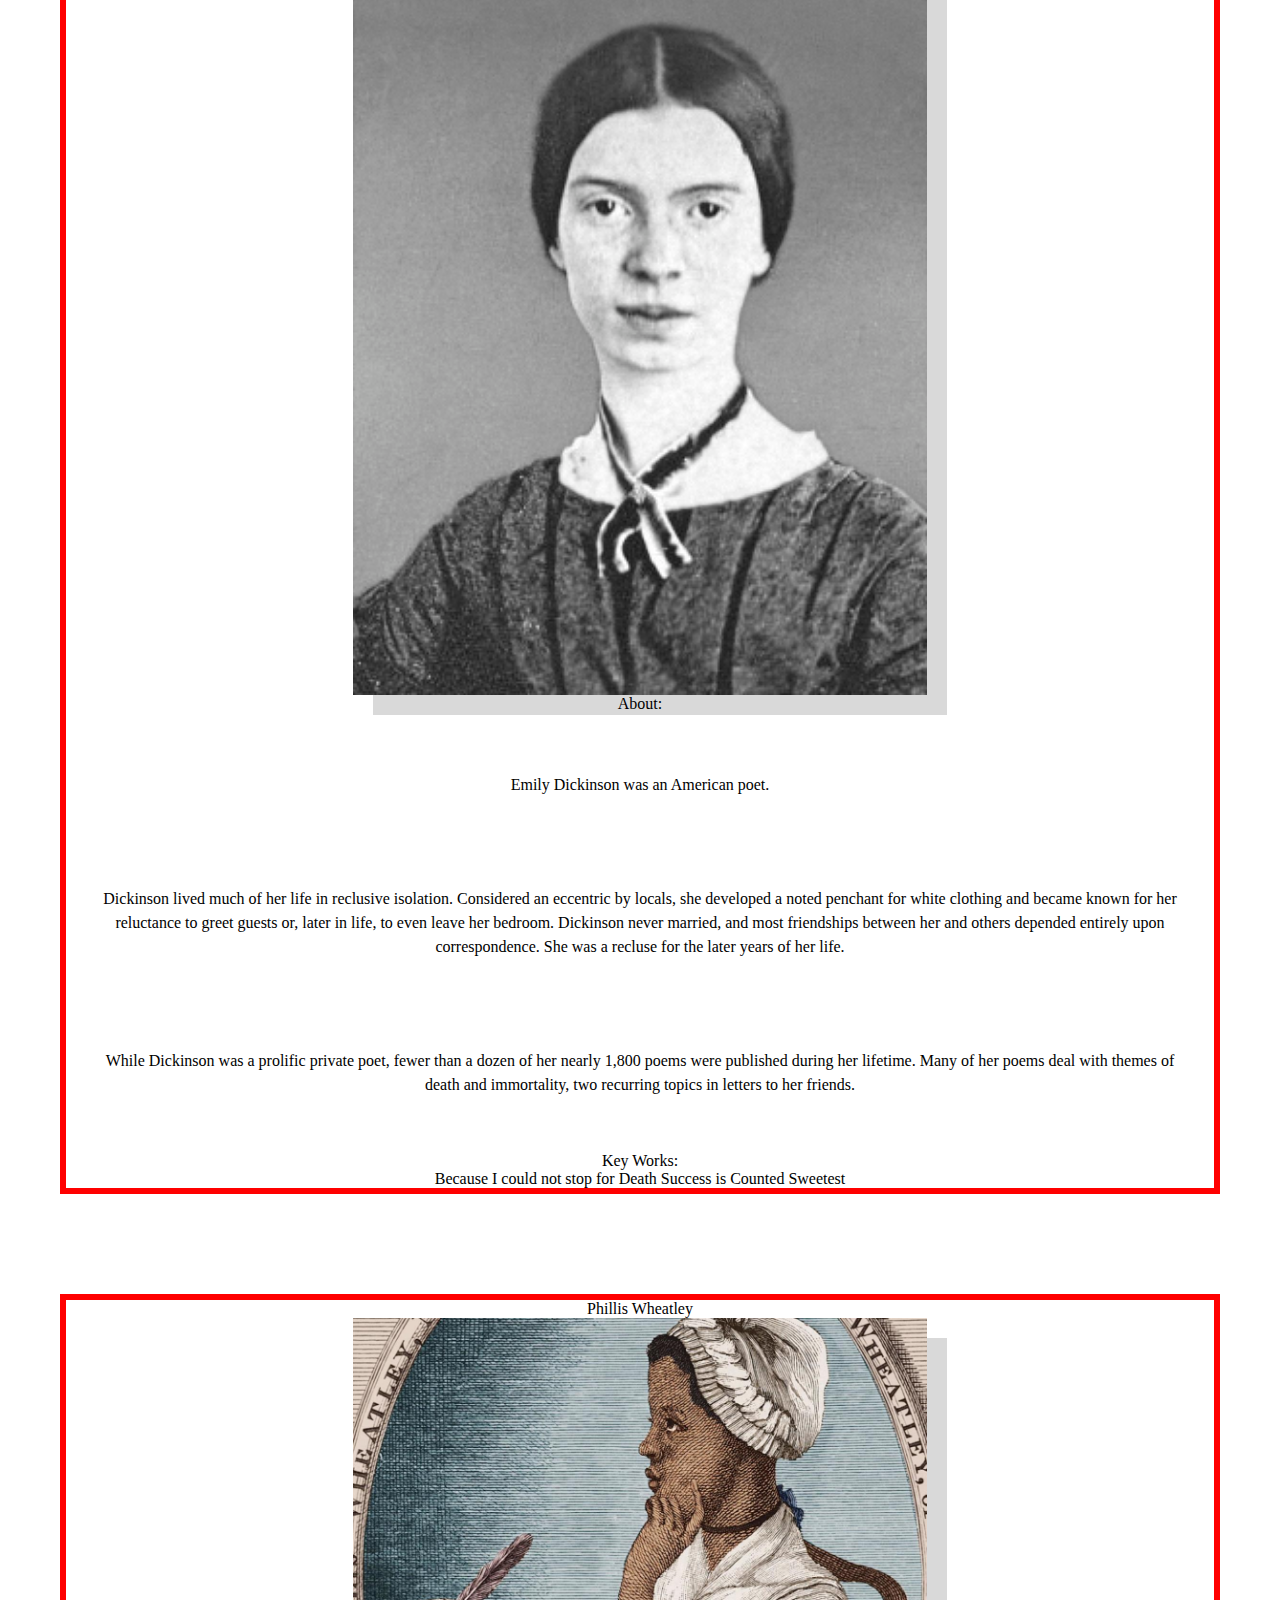
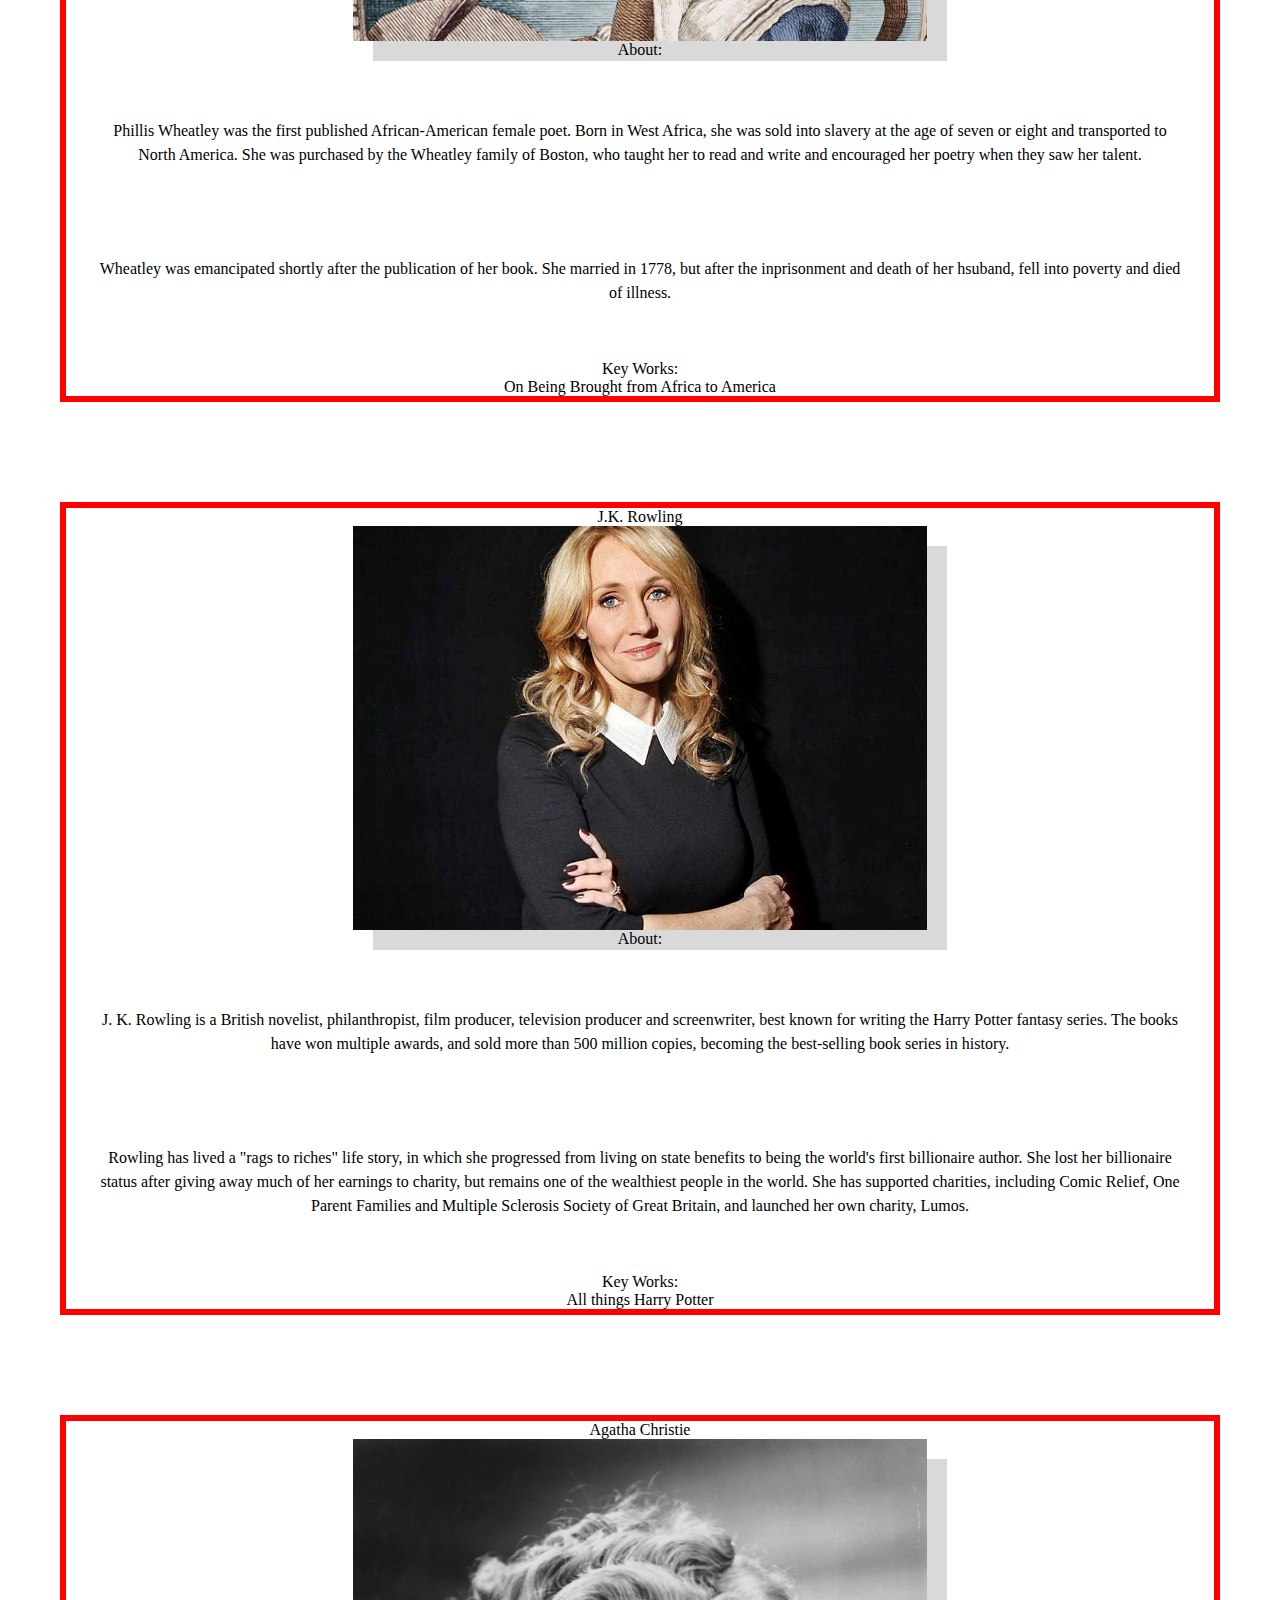
<file: literature.html>
<!DOCTYPE html>
<html lang="en">
<head>
  <meta charset="UTF-8">

  <meta name="viewport" content="width=device-width, initial-scale=1.0">

  <!-- connects to the stylesheets -->
  <link rel="stylesheet" href="css/reset.css">
  <link rel="stylesheet" href="css/style.css">
<!-- skip-link -->
<a href="#main" class="skip">Skip to main content</a>
  <!-- connect to a Google font -->  
  <!-- connect to a Font Aweseom font -->
  <!-- connect to a favicon -->

  <title>Women's Web - Literature</title>
</head>

<body>
  <header>
    <nav>
      <div class="topnav">
        <li><a href="index.html">About</a></li>
        <li><a class="active" href="literature.html">Literature</a></li>
        <li><a href="history.html">History and Politics</a></li>
        <li><a href="femdict.html">Feminist Dictionary</a></li>
      </div>
    </nav>
      <!-- definitions from meriam webster -->
      <!-- interpretations from
            The Dictionary of Feminist Theory - Maggie Humm,
            Key Concepts In Post-Colonial Studies - Ashcroft, Bill, Gareth Griffiths, and Helen Tiffin,
            or myself -->
      <!-- interpretation of equity from https://everydayfeminism.com/2014/09/equality-is-not-enough/ -->

    <h1>Feminist Literature</h1>
  </header>

  <main>
    <div class = "container">
      <div>
      bell hooks
      <img src="images/bell_hooks.jpg"  width="200" alt="Image of bell hooks">
      About:
        <p>
          bell hooks is an American author, professor, feminist, and social activist.
        </p>
        <p>
          hooks' writing has focused on the intersectionality of race, capitalism, and gender, and what she describes as their ability to produce and perpetuate systems of oppression and class domination. She has published over 30 books and numerous scholarly articles, appeared in documentary films, and participated in public lectures. She has addressed race, class, and gender in education, art, history, sexuality, mass media, and feminism.
        </p>
      Key Works:
        <ul>
          <li>Feminist Theory: From Margin to Center</li>
          <li>All About Love: New Visions</li>
          <li>Ain't I a Woman?: Black Women and Feminism</li>
          <li>Feminism is for Everybody</li>
        </ul>
      </div>

      <div>
      Simone de Beauvoir
      <img src="images/simone_db.jpg"  width="200" alt="Image of Simone de Beauvoir">
      About:
        <p>
          Simone de Beauvoir was a French writer, intellectual, existentialist philosopher, political activist, feminist and social theorist. Though she did not consider herself a philosopher, she had a significant influence on both feminist existentialism and feminist theory.
        </p>
        <p>
          De Beauvoir wrote novels, essays, biographies, autobiography and monographs on philosophy, politics and social issues. She was known for her 1949 treatise The Second Sex, a detailed analysis of women's oppression and a foundational tract of contemporary feminism; and for her novels, including She Came to Stay and The Mandarins.
        </p>
      Key Works:
        <ul>
          <li>The Second Sex</li>
          <li>Woman Destroyed</li>
        </ul>
      </div>

      <div>
      Betty Friedan
      <img src="images/betty_friedan.jpg"  width="200" alt="Image of Betty Friedan">
      About:
        <p>
          Betty Friedan was an American feminist writer and activist. A leading figure in the women's movement in the United States, her 1963 book The Feminine Mystique is often credited with sparking the second wave of American feminism in the 20th century. In 1966, Friedan co-founded and was elected the first president of the National Organization for Women (NOW), which aimed to bring women "into the mainstream of American society now [in] fully equal partnership with men."
        </p>
        <p>
          Regarded as an influential author and intellectual in the United States, Friedan remained active in politics and advocacy until the late 1990s, authoring six books.
        </p>
      Key Works:
        <ul>
          <li>The Feminine Mystique</li>
        </ul>
      </div>

      <div>
      Maya Angelou
      <img src="images/maya_angelou.jpg"  width="200" alt="Image of Maya Angelou">
      About:
        <p>
          Maya Angelou was an American poet, singer, memoirist, and civil rights activist. She published seven autobiographies, three books of essays, several books of poetry, and is credited with a list of plays, movies, and television shows spanning over 50 years. She received dozens of awards and more than 50 honorary degrees. Angelou is best known for her series of seven autobiographies, which focus on her childhood and early adult experiences. The first, I Know Why the Caged Bird Sings (1969), tells of her life up to the age of 17 and brought her international recognition and acclaim.
        </p>
        <p>
          With the publication of I Know Why the Caged Bird Sings, Angelou publicly discussed aspects of her personal life. She was respected as a spokesperson for black people and women, and her works have been considered a defense of black culture. She made a deliberate attempt to challenge the common structure of the autobiography by critiquing, changing and expanding the genre. Her books center on themes such as racism, identity, family and travel.
        </p>
      Key Works:
        <ul>
          <li>I Know Why the Caged Bird Sings</li>
          <li>And Still I Rise</li>
          <li>Phenomenal Woman</li>
        </ul>
      </div>

      <!-- <script>
        alert("HI");
        console.log("hey good lookin");
      </script> -->

      <div>
      Alice Walker
      <img src="images/alice_walker.jpg"  width="200" alt="Image of Alice Walker">
      About:
        <p>
          Alice Walker is an American novelist, short story writer, poet, and activist. She wrote the novel The Color Purple (1982), for which she won the National Book Award for hardcover fiction, and the Pulitzer Prize for Fiction. An avowed feminist, Walker coined the term "womanist" to mean "A black feminist or feminist of color" in 1983.
        </p>
      Key Works:
        <ul>
          <li>The Color Purple</li>
          <li>In Search of Our Mothers' Gardens</li>
        </ul>
      </div>

      <div>
      Audre Lorde
      <img src="images/audre_lorde.jpg"  width="200" alt="Image of Audre Lorde">
      About:
        <p>
          Audre Lorde was an American writer, feminist, womanist, librarian, and civil rights activist. As a poet, she is best known for technical mastery and emotional expression, as well as her poems that express anger and outrage at civil and social injustices she observed throughout her life. Her poems and prose largely deal with issues related to civil rights, feminism, and the exploration of black female identity.
        </p>
        <p>
          In relation to non-intersectional feminism in the United States, Lorde famously said, "those of us who stand outside the circle of this society's definition of acceptable women; those of us who have been forged in the crucibles of difference – those of us who are poor, who are lesbians, who are Black, who are older – know that survival is not an academic skill. It is learning how to take our differences and make them strengths. For the master's tools will never dismantle the master's house. They may allow us temporarily to beat him at his own game, but they will never enable us to bring about genuine change. And this fact is only threatening to those women who still define the master's house as their only source of support."
        </p>
      Key Works:
        <ul>
          <li>Sister Outsider</li>
          <li>A Burst of Light: Essays</li>
          <li>Your Silence Will Not Protect You</li>
          <li>The Master's Tools Will Never Dismantle the Master's House</li>
        </ul>
      </div>

      <div>
      Chimamanda Ngozi Adichie
      <img src="images/chimamanda.jpg"  width="200" alt="Image of Chimamanda Ngozi Adichie">
      About:
        <p>
          Chimamanda Ngozi Adichie is a Nigerian novelist, writer of short stories and nonfiction.
        </p>
        <p>
          In 2008, Adichie was awarded a MacArthur Genius Grant. She was described in The Times Literary Supplement as "the most prominent" of a "procession of critically acclaimed young anglophone authors [who] is succeeding in attracting a new generation of readers to African literature".
        </p>
      Key Works:
        <ul>
          <li>Americanah</li>
          <li>We Should All Be Feminists</li>
          <li>The Thing Around Your Neck</li>
          <li>Dear Ijeawele, or A Feminist Manifesto in Fifteen Suggestions</li>
        </ul>
      </div>

      <div>
      Roxane Gay
      <img src="images/roxane_gay.jpg"  width="200" alt="Image of Roxane Gay">
      About:
        <p>
          Roxane Gay is an American writer, professor, editor, and commentator.
        </p>
        <p>
          Gay is a contributing opinion writer at The New York Times, founder of Tiny Hardcore Press, essays editor for The Rumpus, and co-editor of PANK, a nonprofit literary arts collective.
        </p>
      Key Works:
        <ul>
          <li>Bad Feminist</li>
          <li>Hunger</li>
          <li>Not That Bad: Dispatches from Rape Culture</li>
          <li>Difficult Women</li>
        </ul>
      </div>

      <div>
      Rebecca Solnit
      <img src="images/rebecca_solnit.jpg"  width="200" alt="Image of Rebecca Solnit">
      About:
        <p>
          Rebecca Solnit is an American writer. She has written on a variety of subjects, including the environment, politics, place, and art.
        </p>
        <p>
          Solnit has worked on environmental and human rights campaigns since the 1980s, and is the author of seventeen books as well as essays in numerous museum catalogs and anthologies.
        </p>
      Key Works:
        <ul>
          <li>Men Explain Things to Me</li>
          <li>Hope in the Dark</li>
          <li>The Mother of all Questions</li>
          <li>The Faraway Nearby</li>
        </ul>
      </div>

      <div>
      Judith Butler
      <img src="images/judith_butler.jpg"  width="200" alt="Image of Judith Butler">
      About:
        <p>
          Judith Butler is an American philosopher and gender theorist whose work has influenced political philosophy, ethics and the fields of third-wave feminist, queer and literary theory.
        </p>
        <p>
          Butler is best known for her books Gender Trouble: Feminism and the Subversion of Identity (1990) and Bodies That Matter: On the Discursive Limits of Sex (1993), in which she challenges conventional notions of gender and develops her theory of gender performativity. This theory has had a major influence on feminist and queer scholarship.
        </p>
        <p>
          Butler has supported lesbian and gay rights movements and has spoken out on many contemporary political issues.
        </p>
      Key Works:
        <ul>
          <li>Gender Trouble: Feminism and the Subversion of Identity</li>
          <li>Undoing Gender</li>
          <li>Bodies that Matter: On the Discursive Limits of Sex</li>
          <li>Precarious Life</li>
        </ul>
      </div>

      <div>
      Virginia Woolf
      <img src="images/virginia_woolf.jpg"  width="200" alt="Image of Virginia Woolf">
      About:
        <p>
          Virginia Woolf was an English writer, considered one of the most important modernist 20th-century authors and a pioneer in the use of stream of consciousness as a narrative device.
        </p>
        <p>
          Throughout her life, Woolf was troubled by bouts of mental illness, which included being institutionalised and attempting suicide. Her illness is considered to have been bipolar disorder, for which there was no effective intervention at the time. Eventually in 1941 she committed suicide by putting rocks in her pockets and drowning herself in a river, at the age of 59.
        </p>
        <p>
          Woolf became one of the central subjects of the 1970s movement of feminist criticism, and her works have since garnered much attention and widespread commentary for "inspiring feminism", an aspect of her writing that was unheralded earlier. Some of her writing has been considered offensive and has been criticised for a number of complex and controversial views, including anti-semitism and elitism.
        </p>
      Key Works:
        <ul>
          <li>A Room of One's Own</li>
          <li>The Waves</li>
          <li>Mrs Dalloway</li>
          <li>To the Lighthouse</li>
        </ul>
      </div>

      <div>
      Jane Austen
      <img src="images/jane_austen.jpg"  width="200" alt="Image of Jane Austen">
      About:
        <p>
          Jane Austen was an English novelist known primarily for her six major novels, which interpret, critique and comment upon the British landed gentry at the end of the 18th century. Austen's plots often explore the dependence of women on marriage in the pursuit of favourable social standing and economic security. Her use of biting irony, along with her realism, humour, and social commentary, have long earned her acclaim among critics, scholars, and popular audiences alike.
        </p>
      Key Works:
        <ul>
          <li>Pride and Prejudice</li>
          <li>Emma</li>
          <li>Persuasion</li>
          <li>Sense and Sensibility</li>
        </ul>
      </div>

      <div>
      Charlotte, Emily, and Anne Brontë
      <img src="images/bronte_sisters.jpg"  width="200" alt="Image of Charlotte, Emily, and Anne Brontë">
      About:
        <p>
          The Brontës were a nineteenth-century literary family from England. The sisters, Charlotte, Emily, and Anne, are well known as poets and novelists. Like many contemporary female writers, they originally published their poems and novels under male pseudonyms: Currer, Ellis, and Acton Bell. Their stories immediately attracted attention for their passion and originality. Charlotte's Jane Eyre was the first to know success, while Emily's Wuthering Heights, Anne's The Tenant of Wildfell Hall and other works were later to be accepted as masterpieces of literature.
        </p>
      Key Works:
        <ul>
          <li>Jane Eyre (Charlotte)</li>
          <li>Wuthering Heights (Emily)</li>
          <li>The Tenant of Wildfell Hall (Anne)</li>
        </ul>
      </div>

      <div>
      Emily Dickinson
      <img src="images/emily_d.jpg"  width="200" alt="Image of Emily Dickinson">
      About:
        <p>
          Emily Dickinson was an American poet.
        </p>
        <p>
          Dickinson lived much of her life in reclusive isolation. Considered an eccentric by locals, she developed a noted penchant for white clothing and became known for her reluctance to greet guests or, later in life, to even leave her bedroom. Dickinson never married, and most friendships between her and others depended entirely upon correspondence. She was a recluse for the later years of her life.
        </p>
        <p>
          While Dickinson was a prolific private poet, fewer than a dozen of her nearly 1,800 poems were published during her lifetime. Many of her poems deal with themes of death and immortality, two recurring topics in letters to her friends.
        </p>
      Key Works:
        <ul>
          <li>Because I could not stop for Death</li>
          <li>Success is Counted Sweetest</li>
        </ul>
      </div>

      <div>
      Phillis Wheatley
      <img src="images/phillis_w.jpg"  width="200" alt="Image of Phillis Wheatley">
      About:
        <p>
          Phillis Wheatley was the first published African-American female poet. Born in West Africa, she was sold into slavery at the age of seven or eight and transported to North America. She was purchased by the Wheatley family of Boston, who taught her to read and write and encouraged her poetry when they saw her talent.
        </p>
        <p>
          Wheatley was emancipated shortly after the publication of her book. She married in 1778, but after the inprisonment and death of her hsuband, fell into poverty and died of illness.
        </p>
      Key Works:
        <ul>
          <li>On Being Brought from Africa to America</li>
        </ul>
      </div>

      <div>
      J.K. Rowling
      <img src="images/jk_rowling.jpg"  width="200" alt="Image of J.K. Rowling">
      About:
        <p>
          J. K. Rowling is a British novelist, philanthropist, film producer, television producer and screenwriter, best known for writing the Harry Potter fantasy series. The books have won multiple awards, and sold more than 500 million copies, becoming the best-selling book series in history.
        </p>
        <p>
          Rowling has lived a "rags to riches" life story, in which she progressed from living on state benefits to being the world's first billionaire author. She lost her billionaire status after giving away much of her earnings to charity, but remains one of the wealthiest people in the world. She has supported charities, including Comic Relief, One Parent Families and Multiple Sclerosis Society of Great Britain, and launched her own charity, Lumos.
        </p>
      Key Works:
        <ul>
          <li>All things Harry Potter</li>
        </ul>
      </div>

      <div>
      Agatha Christie
      <img src="images/agatha.jpg"  width="200" alt="Image of Agatha Christie">
      About:
        <p>
          Agatha Christie was an English writer. She is known for her 66 detective novels and 14 short story collections. Christie also wrote the world's longest-running play, a murder mystery, The Mousetrap, and, under the pen name Mary Westmacott, six romances.
        </p>
        <p>
          Guinness World Records lists Christie as the best-selling novelist of all time. Her novels have sold roughly 2 billion copies, and her estate claims that her works come third in the rankings of the world's most-widely published books, behind only Shakespeare's works and the Bible.
        </p>
      Key Works:
        <ul>
          <li>And Then There Were None</li>
          <li>Murder on the Orient Express</li>
          <li>The A.B.C. Murders</li>
          <li>The Murder of Roger Ackroyd</li>
        </ul>
      </div>
    </div>
    </main>
    <footer>
      <p class="thanks">
        Thanks for visiting! <i class="far fa-grin"> </i>
      </p>
      <p>Orginal content created by Kelsey Toporski 2019</p>
      <a href="#top" class="tops">Back to Top</a>

    </footer>
  </body>
</html>
</file>
<file: css/style.css>
/* Desktop view */
@media (min-width: 769px) {

/* this is for skip link */
.skip {
  position: absolute;
  left: -10000px;
  top: auto;
  width: 1px;
  height: 1px;
  overflow: hidden;
}

.skip:focus {
  position: static;
  width: auto;
  height: auto;
}

  body{
    margin:50px;
}
  div{
    padding: 30px;
    margin: 10px;
}
img{
    width: 50%;
    display: block;
    margin: 0 auto;
    background: white;
    border-radius: 0% 0% 0% 0% / 0% 0% 0% 0% ;
    color: white;
    box-shadow: 20px 20px rgba(0,0,0,.15);
    transition: all .4s ease;
}
img:hover{
    border-radius: 0% 0% 50% 50% / 0% 0% 5% 5% ;
    box-shadow: 10px 10px rgba(0,0,0,.25);
}
/* for the big image on the index page */
img.main_pic {
  width: 100%;
  height: auto;
}

ul {
  list-style-type: none;
  margin: 0;
  padding: 0;
}

li {
  display: inline;
}

.topnav {
  background-color: rgb(35, 35, 35);
  overflow: hidden;
}

/* Style the links inside the navigation bar */
  .topnav a {
    float: left;
    display: block;
    color: #f2f2f2;
    text-align: center;
    padding: 14px 16px;
    text-decoration: none;
    font-size: 17px;
    border-bottom: 3px solid transparent;
  }

  .topnav a:hover {
    border-bottom: 3px solid red;
  }

  .topnav a.active {
    border-bottom: 3px solid red;
  }

main{
  font-weight: bold;

}

h1{
    font-weight: bold;
    font-size: 48px;
    text-align: center;

}

h2{
    font-weight: bold;
    font-size: 36px;
}

p{
    margin:50px;
    line-height: 1.5;
    padding: 30px;
}

footer{
    display: block;
    background-color: black;
    color: white;
    font-style: italic;
    font-size: 24px;
    text-align: center;
    margin: 10px;
    padding: 10px;
}
}

/* styles for mobile devices */

@media (max-width: 768px) {

  body {
    background-image: url("https://media.istockphoto.com/id/1369748264/vector/abstract-white-background-geometric-texture.jpg?s=612x612&w=0&k=20&c=wFsN0D9Ifrw1-U8284OdjN25JJwvV9iKi9DdzVyMHEk=");
    background-color: #cccccc;
    margin: 30px;
    font-family: 'Roboto', sans-serif;
  }

  img {
    width: 100%;
    margin: 20px 0;
  }
  
  .mobile-container {
    max-width: 480px;
    margin: auto;
    background-color: #ffffff;
    height: 500px;
    color: rgb(0, 0, 0);
    border-radius: 10px;
  }

  .topnav {
    overflow: hidden;
    background-color: #ffffff;
    position: relative;
  }
  
  .topnav a {
    color: white;
    padding: 14px 16px;
    text-decoration: none;
    font-size: 17px;
    display: block;
  }
  
  .topnav a:hover {
    background-color: #ddd;
    color: black;
  }
  
  .active {
    background-color: #ff0000;
    color: white;
  }
  }
  
  main {
    display: flex;
    flex-direction: column;
    align-items: center;
  }
  
  h1 {
    font-size: 36px;
  }
  
  h2 {
    font-size: 24px;
  }
  
  p {
    margin: 30px 0;
  }
  
  
  footer {
    font-size: 16px;
    font-family: "Sofia", sans-serif;
    padding: 20px 0;
  }
  .container{
    display: grid;
    grid-template-columns: 31% 31% 31%;
  }

  .container {
    margin:10px /*25px*/;
    display: grid;
    grid-template-columns: auto ;
    grid-gap: 50px;
  }
  
  .container div{
    border: 6px solid #ff0000;
    margin:25px 0px;
    text-align: center;
  }
  
  .container h4{
    margin-top: 20px;
    font-weight: bold;
    text-align: center;
  }
  
  .container p{
    margin-bottom: 25px;
  }

  .animation {
    animation: pulse 1s linear infinite both;
  }
  
  /* Tone down the animation to avoid vestibular motion triggers like scaling or panning large objects. */
  @media (prefers-reduced-motion) {
    .animation {
      animation: dissolve 2s linear infinite both;
    }
  }
  .flex-container {
    display: flex;
    flex-direction: column-reverse;
    background-color: rgba(255, 30, 30, 0.11);
  }
  
  .flex-container > div {
    background-color: #f1f1f1;
    width: 70%;
    margin: auto;
    text-align: center;
    line-height: 75px;
    font-size: 20px;
  }
  .tops{
    color: #f1f1f1;
  }
</file>
